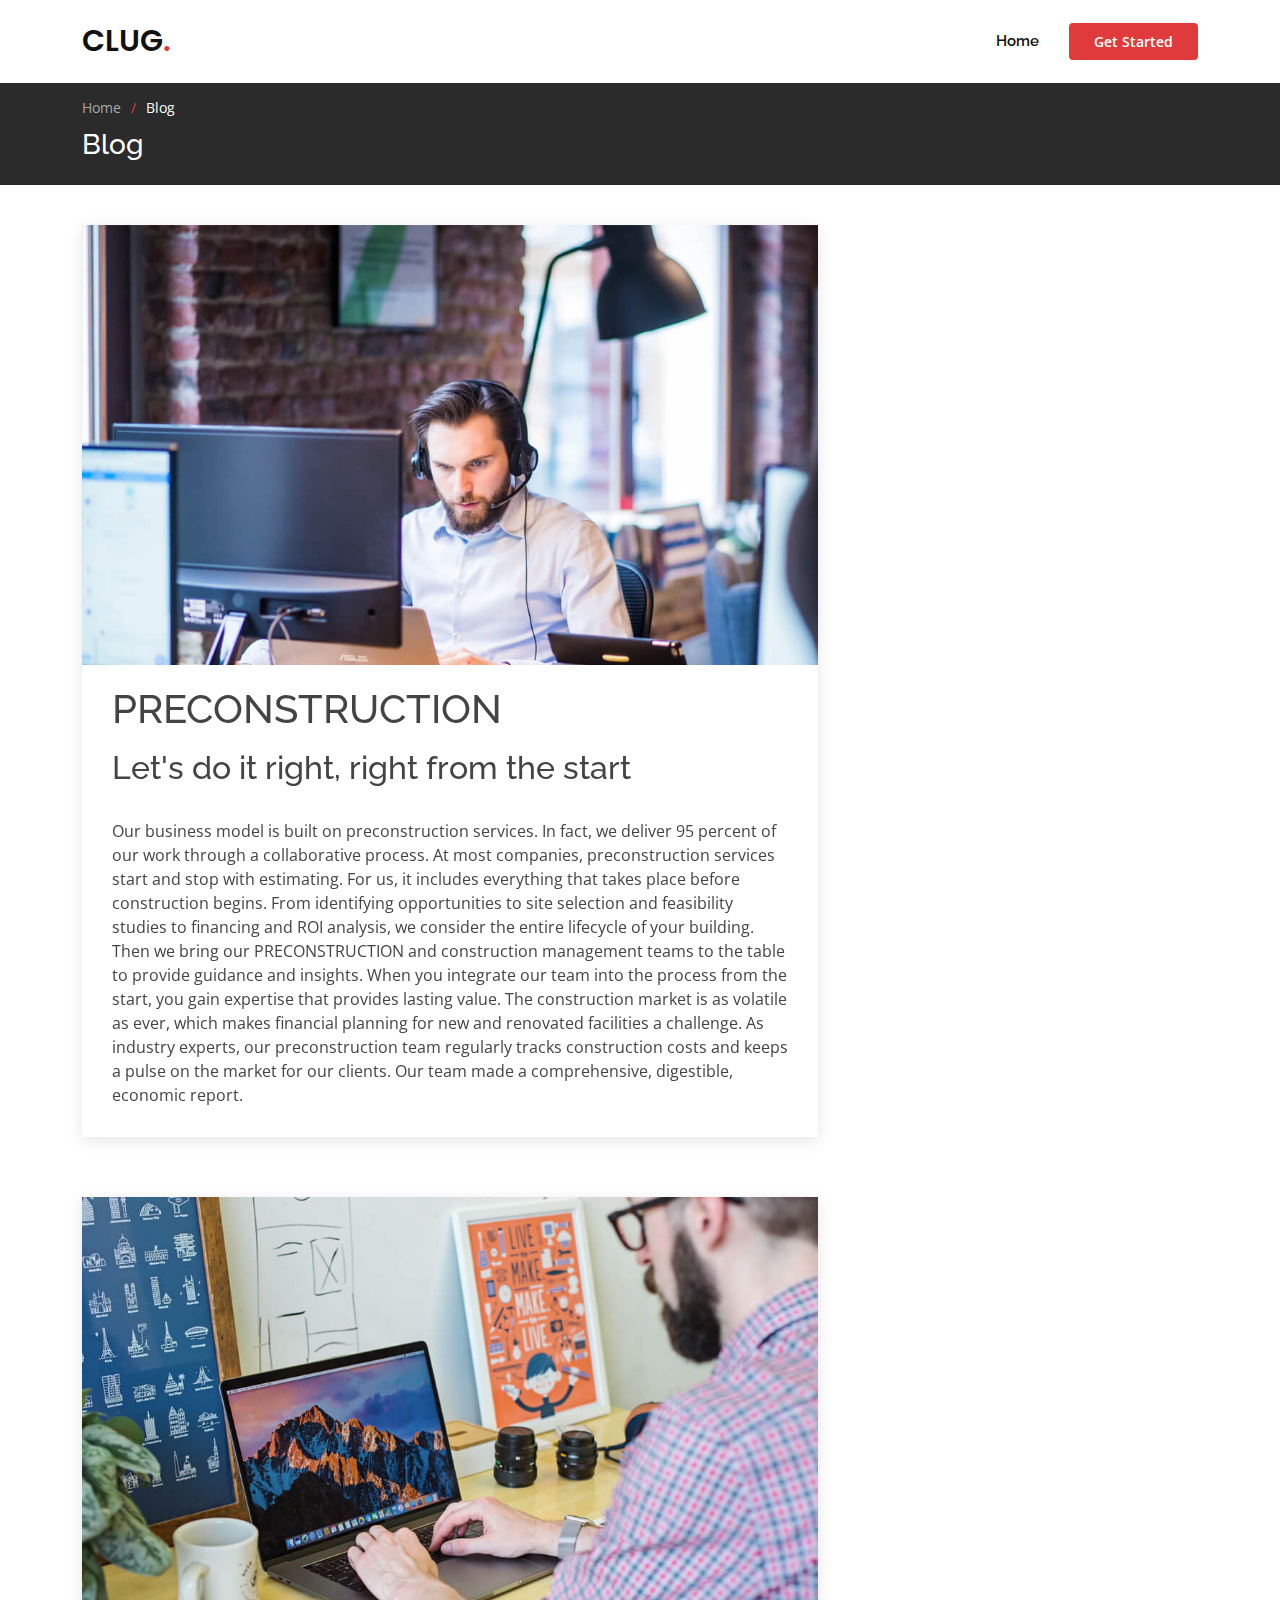
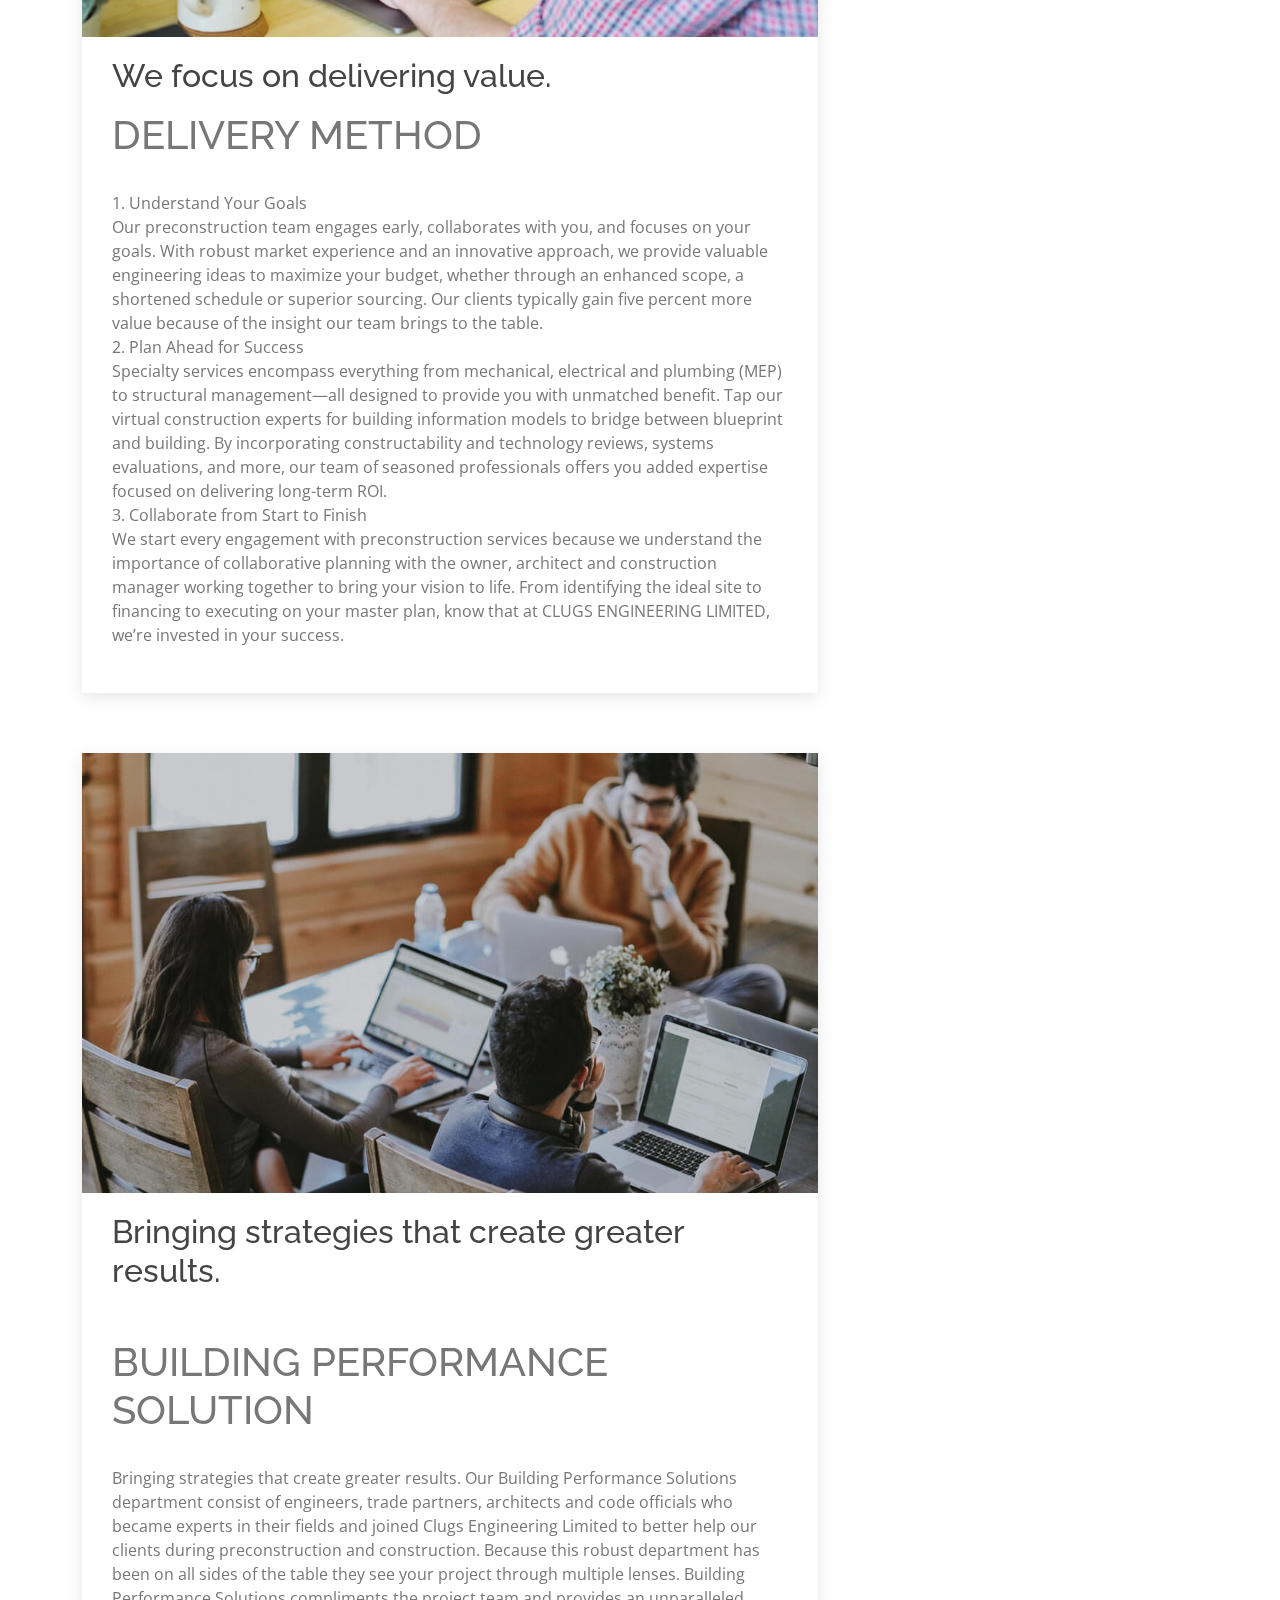
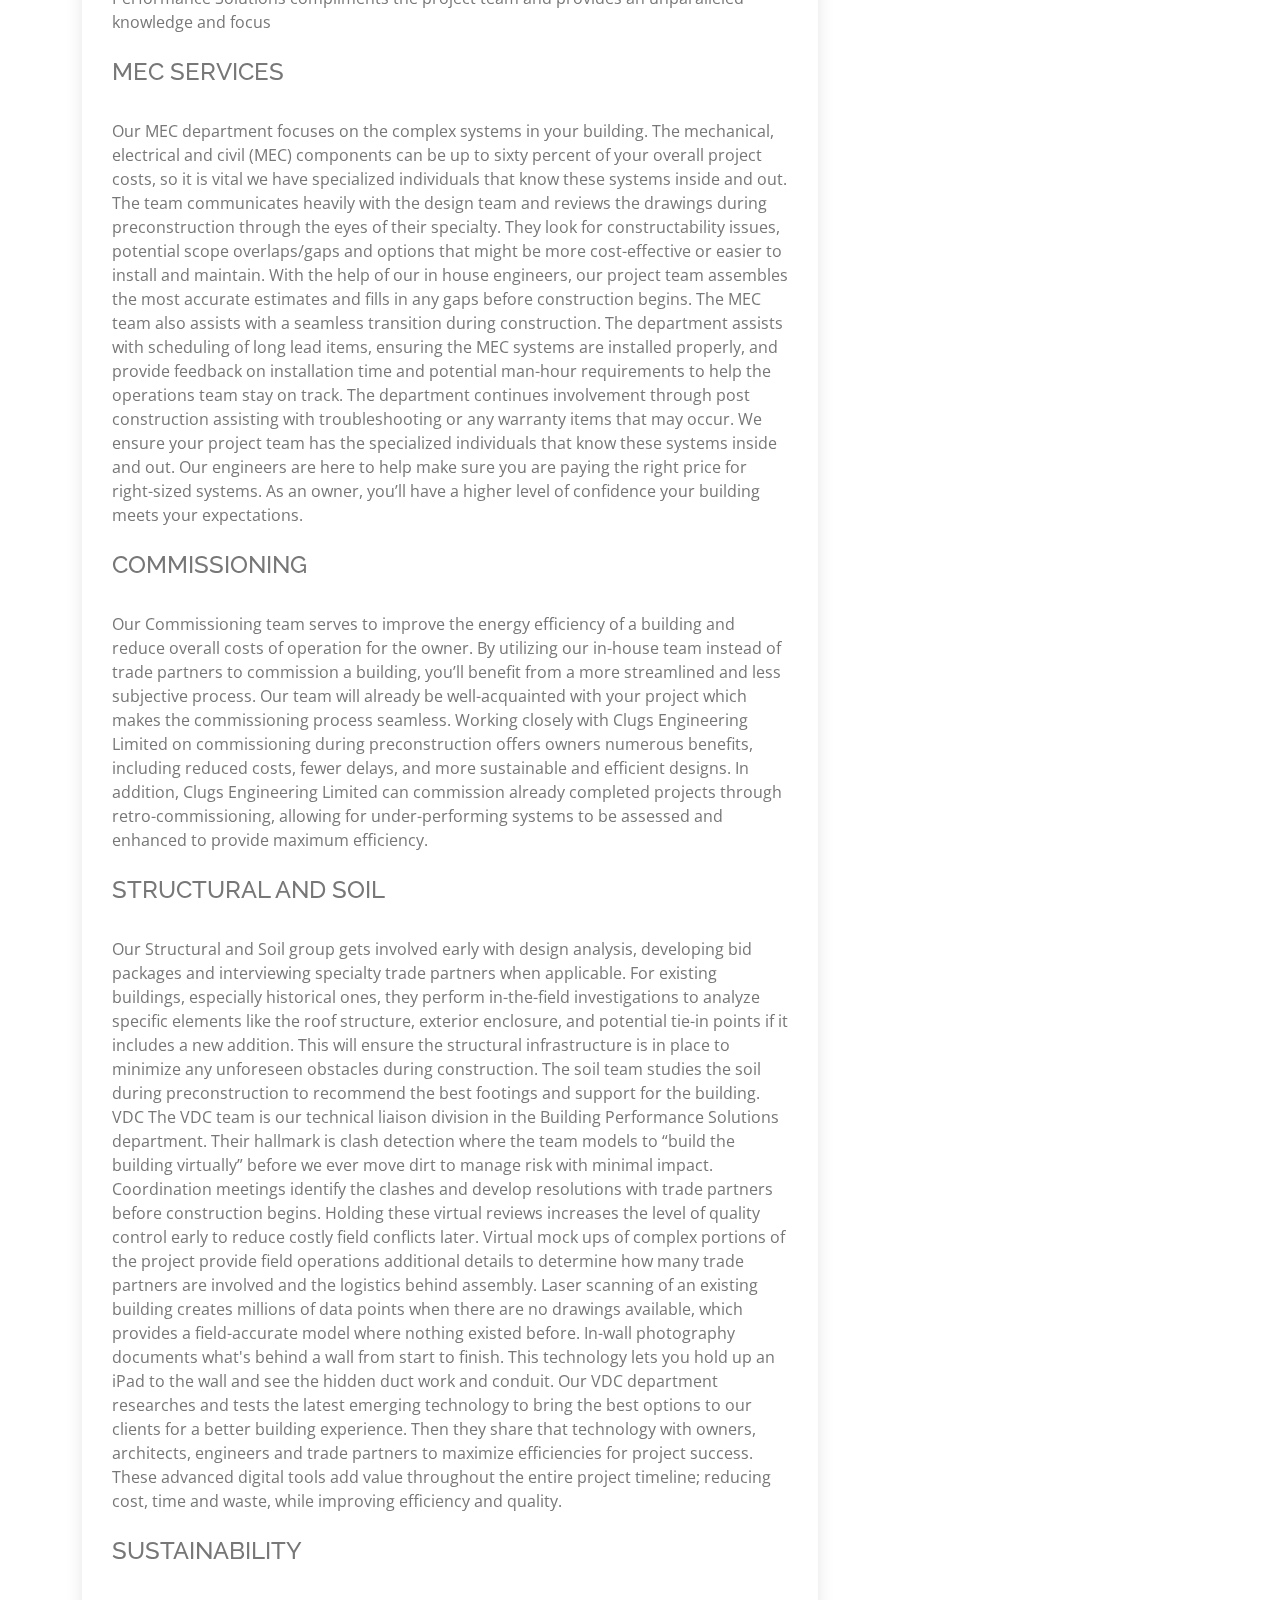
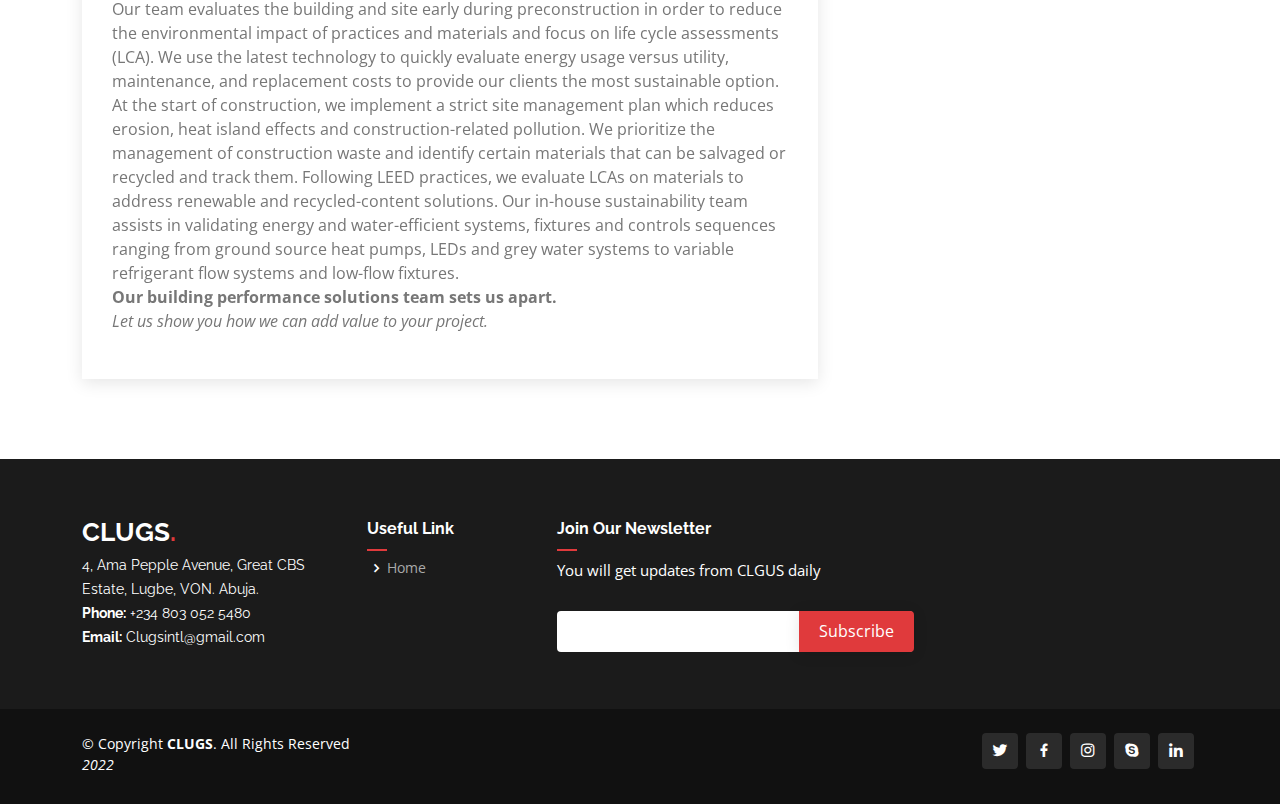
<file: blog.html>
<!DOCTYPE html>
<html lang="en">

<head>
  <meta charset="utf-8">
  <meta content="width=device-width, initial-scale=1.0" name="viewport">

  <title>BUILDING EXPERIENCE</title>
  <meta content="" name="description">
  <meta content="" name="keywords">

  <!-- Favicons -->
  <link href="assets/img/favicon.png" rel="icon">
  <link href="assets/img/apple-touch-icon.png" rel="apple-touch-icon">

  <!-- Google Fonts -->
  <link href="https://fonts.googleapis.com/css?family=Open+Sans:300,300i,400,400i,600,600i,700,700i|Raleway:300,300i,400,400i,500,500i,600,600i,700,700i|Poppins:300,300i,400,400i,500,500i,600,600i,700,700i" rel="stylesheet">

  <!-- Vendor CSS Files -->
  <link href="assets/vendor/aos/aos.css" rel="stylesheet">
  <link href="assets/vendor/bootstrap/css/bootstrap.min.css" rel="stylesheet">
  <link href="assets/vendor/bootstrap-icons/bootstrap-icons.css" rel="stylesheet">
  <link href="assets/vendor/boxicons/css/boxicons.min.css" rel="stylesheet">
  <link href="assets/vendor/glightbox/css/glightbox.min.css" rel="stylesheet">
  <link href="assets/vendor/remixicon/remixicon.css" rel="stylesheet">
  <link href="assets/vendor/swiper/swiper-bundle.min.css" rel="stylesheet">

  <!-- Template Main CSS File -->
  <link href="assets/css/style.css" rel="stylesheet">

  <!-- =======================================================
  * Template Name: CLUG - v3.7.0
  * Template URL: https://bootstrapmade.com/CLUG-bootstrap-corporate-template/
  * Author: BootstrapMade.com
  * License: https://bootstrapmade.com/license/
  ======================================================== -->
</head>

<body>

  <div id="preloader"></div>
  <!-- ======= Header ======= -->
  <header id="header" class="fixed-top d-flex align-items-center">
    <div class="container d-flex align-items-center">
      <h1 class="logo me-auto"><a href="index.html">CLUG<span>.</span></a></h1>
      <!-- Uncomment below if you prefer to use an image logo -->
      <!-- <a href="index.html" class="logo me-auto"><img src="assets/img/logo.png" alt=""></a>-->

      <nav id="navbar" class="navbar order-last order-lg-0">
        <ul>
          <li><a class="nav-link scrollto " href="index.html">Home</a></li>
    
        <i class="bi bi-list mobile-nav-toggle"></i>
      </nav><!-- .navbar -->

      <a href="#about" class="get-started-btn scrollto">Get Started</a>
    </div>
  </header><!-- End Header -->


    <!-- ======= Breadcrumbs ======= -->
    <section class="breadcrumbs">
      <div class="container">

        <ol>
          <li><a href="index.html">Home</a></li>
          <li>Blog</li>
        </ol>
        <h2>Blog</h2>

      </div>
    </section><!-- End Breadcrumbs -->

    <!-- ======= Blog Section ======= -->
    <section id="blog" class="blog">
      <div class="container" data-aos="fade-up">

        <div class="row">

          <div class="col-lg-8 entries">

            <article class="entry">

              <div class="entry-img">
                <img src="assets/img/blog/blog-1.jpg" alt="" class="img-fluid">
              </div>

              <h2 class="entry-title">
              <h1> PRECONSTRUCTION </h1> 
              </h2>
<!-- 
              <div class="entry-meta">
                <ul>
                  <li class="d-flex align-items-center"><i class="bi bi-person"></i> <a href="blog-single.html">John Doe</a></li>
                  <li class="d-flex align-items-center"><i class="bi bi-clock"></i> <a href="blog-single.html"><time datetime="2020-01-01">Jan 1, 2020</time></a></li>
                  <li class="d-flex align-items-center"><i class="bi bi-chat-dots"></i> <a href="blog-single.html">12 Comments</a></li>
                </ul>
              </div> -->

              <div class="entry-content">
                <p>
                  <h2>
                  Let's do it right, right from the start </h2> <br>
Our business model is built on preconstruction services. In fact, we deliver 95 percent of our work through a collaborative process.

At most companies, preconstruction services start and stop with estimating. For us, it includes everything that takes place before construction begins.
From identifying opportunities to site selection and feasibility studies to financing and ROI analysis, we consider the entire lifecycle of your building. 
Then we bring our PRECONSTRUCTION and construction management teams to the table to provide guidance and insights. When you integrate our team into the process from the start, you gain expertise that provides lasting value.

The construction market is as volatile as ever, which makes financial planning for new and renovated facilities a challenge. As industry experts, our preconstruction team regularly tracks construction costs and keeps a pulse on the market for our clients. Our team made a comprehensive, digestible, economic report.
              <!-- </p>
                <div class="read-more">
                  <a href="blog-single.html">Read More</a>
                </div> -->
              </div>

            </article><!-- End blog entry -->

            <article class="entry">

              <div class="entry-img">
                <img src="assets/img/blog/blog-2.jpg" alt="" class="img-fluid">
              </div>

              <h2 >
               We focus on delivering value.

              </h2>

              <div class="entry-meta">
                <!-- <ul>
                  <li class="d-flex align-items-center"><i class="bi bi-person"></i> <a href="blog-single.html">John Doe</a></li>
                  <li class="d-flex align-items-center"><i class="bi bi-clock"></i> <a href="blog-single.html"><time datetime="2020-01-01">Jan 1, 2020</time></a></li>
                  <li class="d-flex align-items-center"><i class="bi bi-chat-dots"></i> <a href="blog-single.html">12 Comments</a></li>
                </ul>
              </div> -->

              <div class="entry-content">
                <p>
              <h1>    DELIVERY METHOD </h1> <br>
1. Understand Your Goals <br>
Our preconstruction team engages early, collaborates with you, and focuses on your goals. With robust market experience and an innovative approach, we provide valuable engineering ideas to maximize your budget, whether through an enhanced scope, a shortened schedule or superior sourcing. Our clients typically gain five percent more value because of the insight our team brings to the table.
 <br> 2. Plan Ahead for Success <br>
Specialty services encompass everything from mechanical, electrical and plumbing (MEP) to structural management—all designed to provide you with unmatched benefit. Tap our virtual construction experts for building information models to bridge between blueprint and building. By incorporating constructability and technology reviews, systems evaluations, and more, our team of seasoned professionals offers you added expertise focused on delivering long-term ROI.
<br> 3. Collaborate from Start to Finish <br>
We start every engagement with preconstruction services because we understand the importance of collaborative planning with the owner, architect and construction manager working together to bring your vision to life. From identifying the ideal site to financing to executing on your master plan, know that at CLUGS ENGINEERING LIMITED, we’re invested in your success.



               </p>
              
              </div>

            </article><!-- End blog entry -->

            <article class="entry">

              <div class="entry-img">
                <img src="assets/img/blog/blog-3.jpg" alt="" class="img-fluid">
              </div>

              <h2 >
                Bringing strategies that create greater results.
              </h2>

              <div class="entry-meta">
                <!-- <ul>
                  <li class="d-flex align-items-center"><i class="bi bi-person"></i> <a href="blog-single.html">John Doe</a></li>
                  <li class="d-flex align-items-center"><i class="bi bi-clock"></i> <a href="blog-single.html"><time datetime="2020-01-01">Jan 1, 2020</time></a></li>
                  <li class="d-flex align-items-center"><i class="bi bi-chat-dots"></i> <a href="blog-single.html">12 Comments</a></li>
                </ul>
              </div> -->

              <div class="entry-content">
                <p>
                  <br> <h1>		BUILDING PERFORMANCE SOLUTION </h1> <br>

                  Bringing strategies that create greater results.
                  Our Building Performance Solutions department consist of engineers, trade partners, architects and code officials who became experts in their fields and joined Clugs Engineering Limited to better help our clients during preconstruction and construction. Because this robust department has been on all sides of the table they see your project through multiple lenses. Building Performance Solutions compliments the project team and provides an unparalleled knowledge and focus
                  
                  <br>
                   <br> <h4>  MEC SERVICES </h4> <br>
                  Our MEC department focuses on the complex systems in your building. The mechanical, electrical and civil (MEC) components can be up to sixty percent of your overall project costs, so it is vital we have specialized individuals that know these systems inside and out. The team communicates heavily with the design team and reviews the drawings during preconstruction through the eyes of their specialty. They look for constructability issues, potential scope overlaps/gaps and options that might be more cost-effective or easier to install and maintain. With the help of our in house engineers, our project team assembles the most accurate estimates and fills in any gaps before construction begins.
                  The MEC team also assists with a seamless transition during construction. The department assists with scheduling of long lead items, ensuring the MEC systems are installed properly, and provide feedback on installation time and potential man-hour requirements to help the operations team stay on track. The department continues involvement through post construction assisting with troubleshooting or any warranty items that may occur.
                  We ensure your project team has the specialized individuals that know these systems inside and out. Our engineers are here to help make sure you are paying the right price for right-sized systems. As an owner, you’ll have a higher level of confidence your building meets your expectations.
                  
         <br>     <br>  <h4>  COMMISSIONING </h4> <br> 
                  Our Commissioning team serves to improve the energy efficiency of a building and reduce overall costs of operation for the owner. By utilizing our in-house team instead of trade partners to commission a building, you’ll benefit from a more streamlined and less subjective process.
                  Our team will already be well-acquainted with your project which makes the commissioning process seamless. Working closely with Clugs Engineering Limited on commissioning during preconstruction offers owners numerous benefits, including reduced costs, fewer delays, and more sustainable and efficient designs. In addition, Clugs Engineering Limited can commission already completed projects through retro-commissioning, allowing for under-performing systems to be assessed and enhanced to provide maximum efficiency.
                  <br>
          <br>      <h4>  STRUCTURAL AND SOIL </h4> <br>
                  Our Structural and Soil group gets involved early with design analysis, developing bid packages and interviewing specialty trade partners when applicable. For existing buildings, especially historical ones, they perform in-the-field investigations to analyze specific elements like the roof structure, exterior enclosure, and potential tie-in points if it includes a new addition. This will ensure the structural infrastructure is in place to minimize any unforeseen obstacles during construction. The soil team studies the soil during preconstruction to recommend the best footings and support for the building.
                  VDC
                  The VDC team is our technical liaison division in the Building Performance Solutions department. Their hallmark is clash detection where the team models to “build the building virtually” before we ever move dirt to manage risk with minimal impact. Coordination meetings identify the clashes and develop resolutions with trade partners before construction begins. Holding these virtual reviews increases the level of quality control early to reduce costly field conflicts later.
                  Virtual mock ups of complex portions of the project provide field operations additional details to determine how many trade partners are involved and the logistics behind assembly.
                  Laser scanning of an existing building creates millions of data points when there are no drawings available, which provides a field-accurate model where nothing existed before.
                  In-wall photography documents what's behind a wall from start to finish. This technology lets you hold up an iPad to the wall and see the hidden duct work and conduit.
                  Our VDC department researches and tests the latest emerging technology to bring the best options to our clients for a better building experience. Then they share that technology with owners, architects, engineers and trade partners to maximize efficiencies for project success.
                  These advanced digital tools add value throughout the entire project timeline; reducing cost, time and waste, while improving efficiency and quality.
            <br> <br>    <h4>  SUSTAINABILITY </h4> <br>
                  Our team evaluates the building and site early during preconstruction in order to reduce the environmental impact of practices and materials and focus on life cycle assessments (LCA). We use the latest technology to quickly evaluate energy usage versus utility, maintenance, and replacement costs to provide our clients the most sustainable option.
                  At the start of construction, we implement a strict site management plan which reduces erosion, heat island effects and construction-related pollution. We prioritize the management of construction waste and identify certain materials that can be salvaged or recycled and track them. Following LEED practices, we evaluate LCAs on materials to address renewable and recycled-content solutions. Our in-house sustainability team assists in validating energy and water-efficient systems, fixtures and controls sequences ranging from ground source heat pumps, LEDs and grey water systems to variable refrigerant flow systems and low-flow fixtures.
                  <br>
                <strong>  Our building performance solutions team sets us apart. </strong>
                  <br>
                  <em>
                  Let us show you how we can add value to your project.	</em> </p>
             
                </div>
              </div>

            </article><!-- End blog entry -->
<!-- 
            <article class="entry">

              <div class="entry-img">
                <img src="assets/img/blog/blog-4.jpg" alt="" class="img-fluid">
              </div>

              <h2 class="entry-title">
                <a href="blog-single.html">Non rem rerum nam cum quo minus. Dolor distinctio deleniti explicabo eius exercitationem.</a>
              </h2>

              <div class="entry-meta">
                <ul>
                  <li class="d-flex align-items-center"><i class="bi bi-person"></i> <a href="blog-single.html">John Doe</a></li>
                  <li class="d-flex align-items-center"><i class="bi bi-clock"></i> <a href="blog-single.html"><time datetime="2020-01-01">Jan 1, 2020</time></a></li>
                  <li class="d-flex align-items-center"><i class="bi bi-chat-dots"></i> <a href="blog-single.html">12 Comments</a></li>
                </ul>
              </div>

              <div class="entry-content">
                <p>
                  Aspernatur rerum perferendis et sint. Voluptates cupiditate voluptas atque quae. Rem veritatis rerum enim et autem. Saepe atque cum eligendi eaque iste omnis a qui.
                  Quia sed sunt. Ea asperiores expedita et et delectus voluptates rerum. Id saepe ut itaque quod qui voluptas nobis porro rerum. Quam quia nesciunt qui aut est non omnis. Inventore occaecati et quaerat magni itaque nam voluptas. Voluptatem ducimus sint id earum ut nesciunt sed corrupti nemo.
                </p>
                <div class="read-more">
                  <a href="blog-single.html">Read More</a>
                </div>
              </div>

            </article><!-- End blog entry -->

            <!-- <div class="blog-pagination">
              <ul class="justify-content-center">
                <li><a href="#">1</a></li>
                <li class="active"><a href="#">2</a></li>
                <li><a href="#">3</a></li>
              </ul>
            </div> --> 

          </div><!-- End blog entries list -->

          <!-- <div class="col-lg-4">

            <div class="sidebar">

              <!-- <h3 class="sidebar-title">Search</h3> -->
              <!-- <div class="sidebar-item search-form">
                <form action="">
                  <input type="text">
                  <button type="submit"><i class="bi bi-search"></i></button>
                </form>
              </div>End sidebar search formn -->

              <!-- <h3 class="sidebar-title">Categories</h3>
              <div class="sidebar-item categories">
                <ul>
                  <li><a href="#">General <span>(25)</span></a></li>
                  <li><a href="#">Lifestyle <span>(12)</span></a></li>
                  <li><a href="#">Travel <span>(5)</span></a></li>
                  <li><a href="#">Design <span>(22)</span></a></li>
                  <li><a href="#">Creative <span>(8)</span></a></li>
                  <li><a href="#">Educaion <span>(14)</span></a></li>
                </ul> -->
              </div><!-- End sidebar categories-->

              <!-- <h3 class="sidebar-title">Recent Posts</h3>
              <div class="sidebar-item recent-posts">
                <div class="post-item clearfix">
                  <img src="assets/img/blog/blog-recent-1.jpg" alt="">
                  <h4><a href="blog-single.html">Nihil blanditiis at in nihil autem</a></h4>
                  <time datetime="2020-01-01">Jan 1, 2020</time>
                </div>

                <div class="post-item clearfix">
                  <img src="assets/img/blog/blog-recent-2.jpg" alt="">
                  <h4><a href="blog-single.html">Quidem autem et impedit</a></h4>
                  <time datetime="2020-01-01">Jan 1, 2020</time>
                </div>

                <div class="post-item clearfix">
                  <img src="assets/img/blog/blog-recent-3.jpg" alt="">
                  <h4><a href="blog-single.html">Id quia et et ut maxime similique occaecati ut</a></h4>
                  <time datetime="2020-01-01">Jan 1, 2020</time>
                </div>

                <div class="post-item clearfix">
                  <img src="assets/img/blog/blog-recent-4.jpg" alt="">
                  <h4><a href="blog-single.html">Laborum corporis quo dara net para</a></h4>
                  <time datetime="2020-01-01">Jan 1, 2020</time>
                </div>

                <div class="post-item clearfix">
                  <img src="assets/img/blog/blog-recent-5.jpg" alt="">
                  <h4><a href="blog-single.html">Et dolores corrupti quae illo quod dolor</a></h4>
                  <time datetime="2020-01-01">Jan 1, 2020</time>
                </div>

              </div><!-- End sidebar recent posts-->
<!-- 
              <h3 class="sidebar-title">Tags</h3>
              <div class="sidebar-item tags">
                <ul>
                  <li><a href="#">App</a></li>
                  <li><a href="#">IT</a></li>
                  <li><a href="#">Business</a></li>
                  <li><a href="#">Mac</a></li>
                  <li><a href="#">Design</a></li>
                  <li><a href="#">Office</a></li>
                  <li><a href="#">Creative</a></li>
                  <li><a href="#">Studio</a></li>
                  <li><a href="#">Smart</a></li>
                  <li><a href="#">Tips</a></li>
                  <li><a href="#">Marketing</a></li> -->
                <!-- </ul> --> 
              </div><!-- End sidebar tags-->

            </div><!-- End sidebar -->

          </div><!-- End blog sidebar -->

        </div>

      </div>
    </section><!-- End Blog Section -->

  </main><!-- End #main -->

  <!-- ======= Footer ======= -->
  <footer id="footer">

    <div class="footer-top">
      <div class="container">
        <div class="row">

          <div class="col-lg-3 col-md-6 footer-contact">
            <h3>CLUGS<span>.</span></h3>
            <p>
              4, Ama Pepple Avenue, Great CBS Estate, Lugbe, VON. Abuja.<br>
              <strong>Phone:</strong> +234 803 052 5480<br>
              <strong>Email:</strong> Clugsintl@gmail.com<br>
            </p>
          </div>
          

          <div class="col-lg-2 col-md-6 footer-links">
            <h4>Useful Link</h4>
            <ul>
              <li><i class="bx bx-chevron-right"></i> <a href="index.html">Home</a></li>
             
            </ul>
          </div>

          <div class="col-lg-4 col-md-6 footer-newsletter">
            <h4>Join Our Newsletter</h4>
            <p>You will get updates from CLGUS daily</p>
            <form action="" method="post">
              <input type="email" name="email"><input type="submit" value="Subscribe">
            </form>
          </div>

        </div>
      </div>
    </div>

    <div class="container d-md-flex py-4">

      <div class="me-md-auto text-center text-md-start">
        <div class="copyright">
          &copy; Copyright <strong><span>CLUGS</span></strong>. All Rights Reserved <br> <em>2022 </em> 
        </div>
        <div class="credits">
        
          <!-- All the links in the footer should remain intact. -->
          <!-- You can delete the links only if you purchased the pro version. -->
          <!-- Licensing information: https://bootstrapmade.com/license/ -->
          <!-- Purchase the pro version with working PHP/AJAX contact form: https://bootstrapmade.com/CLUG-bootstrap-corporate-template/ -->
          <!-- Designed by <a href="https://bootstrapmade.com/">BootstrapMade</a> -->
        </div>
      </div>
      <div class="social-links text-center text-md-end pt-3 pt-md-0">
        <a href="#" class="twitter"><i class="bx bxl-twitter"></i></a>
        <a href="#" class="facebook"><i class="bx bxl-facebook"></i></a>
        <a href="#" class="instagram"><i class="bx bxl-instagram"></i></a>
        <a href="#" class="google-plus"><i class="bx bxl-skype"></i></a>
        <a href="#" class="linkedin"><i class="bx bxl-linkedin"></i></a>
      </div>
    </div>
  </footer><!-- End Footer -->

  <a href="#" class="back-to-top d-flex align-items-center justify-content-center"><i class="bi bi-arrow-up-short"></i></a>

  <!-- Vendor JS Files -->
  <script src="assets/vendor/purecounter/purecounter.js"></script>
  <script src="assets/vendor/aos/aos.js"></script>
  <script src="assets/vendor/bootstrap/js/bootstrap.bundle.min.js"></script>
  <script src="assets/vendor/glightbox/js/glightbox.min.js"></script>
  <script src="assets/vendor/isotope-layout/isotope.pkgd.min.js"></script>
  <script src="assets/vendor/swiper/swiper-bundle.min.js"></script>
  <script src="assets/vendor/php-email-form/validate.js"></script>

  <!-- Template Main JS File -->
  <script src="assets/js/main.js"></script>

</body>

</html>
</file>
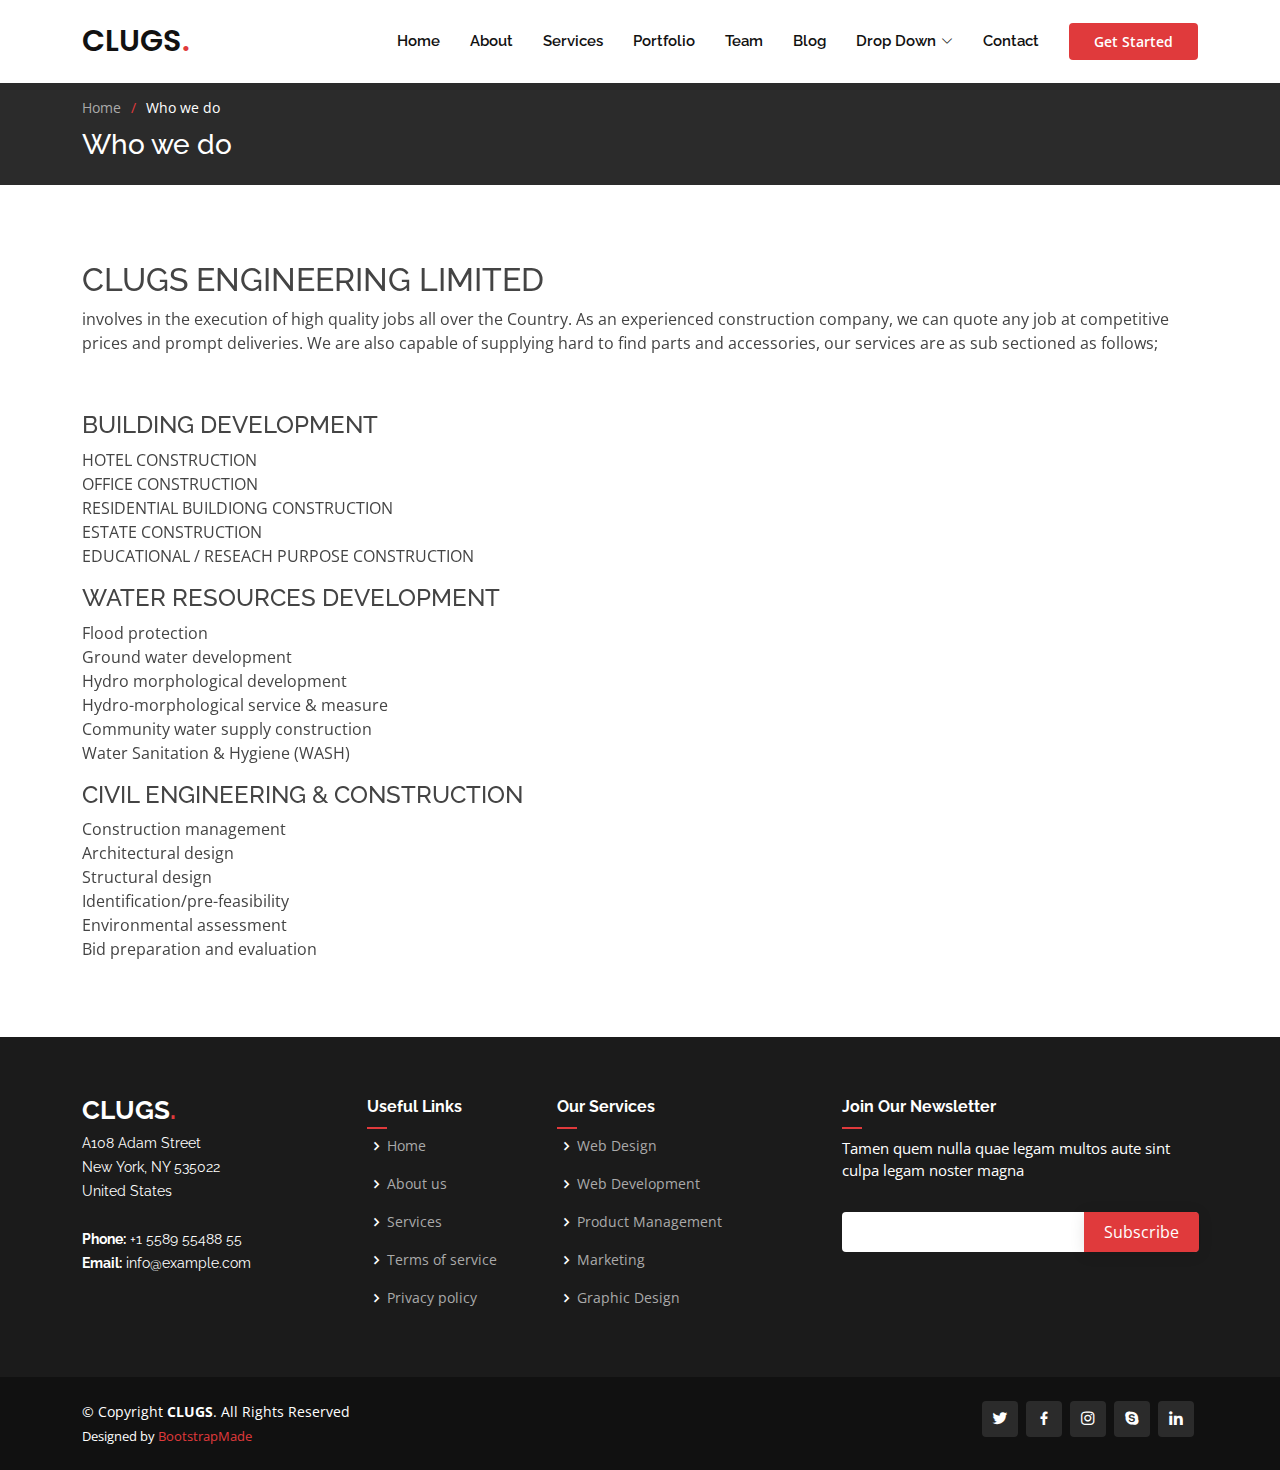
<file: contact.html>
<!DOCTYPE html>
<html lang="en">

<head>
  <meta charset="utf-8">
  <meta content="width=device-width, initial-scale=1.0" name="viewport">

  <title>contact</title>
  <meta content="" name="description">
  <meta content="" name="keywords">

  <!-- Favicons -->
  <link href="assets/img/favicon.png" rel="icon">
  <link href="assets/img/apple-touch-icon.png" rel="apple-touch-icon">

  <!-- Google Fonts -->
  <link href="https://fonts.googleapis.com/css?family=Open+Sans:300,300i,400,400i,600,600i,700,700i|Raleway:300,300i,400,400i,500,500i,600,600i,700,700i|Poppins:300,300i,400,400i,500,500i,600,600i,700,700i" rel="stylesheet">

  <!-- Vendor CSS Files -->
  <link href="assets/vendor/aos/aos.css" rel="stylesheet">
  <link href="assets/vendor/bootstrap/css/bootstrap.min.css" rel="stylesheet">
  <link href="assets/vendor/bootstrap-icons/bootstrap-icons.css" rel="stylesheet">
  <link href="assets/vendor/boxicons/css/boxicons.min.css" rel="stylesheet">
  <link href="assets/vendor/glightbox/css/glightbox.min.css" rel="stylesheet">
  <link href="assets/vendor/remixicon/remixicon.css" rel="stylesheet">
  <link href="assets/vendor/swiper/swiper-bundle.min.css" rel="stylesheet">

  <!-- Template Main CSS File -->
  <link href="assets/css/style.css" rel="stylesheet">

  <!-- =======================================================
  * Template Name: CLUGS - v3.7.0
  * Template URL: https://bootstrapmade.com/CLUGS-bootstrap-corporate-template/
  * Author: BootstrapMade.com
  * License: https://bootstrapmade.com/license/
  ======================================================== -->
</head>

<body>

  <div id="preloader"></div>
  <!-- ======= Header ======= -->
  <header id="header" class="fixed-top d-flex align-items-center">
    <div class="container d-flex align-items-center">
      <h1 class="logo me-auto"><a href="index.html">CLUGS<span>.</span></a></h1>
      <!-- Uncomment below if you prefer to use an image logo -->
      <!-- <a href="index.html" class="logo me-auto"><img src="assets/img/logo.png" alt=""></a>-->

      <nav id="navbar" class="navbar order-last order-lg-0">
        <ul>
          <li><a class="nav-link scrollto " href="index.html">Home</a></li>
          <li><a class="nav-link scrollto" href="#about">About</a></li>
          <li><a class="nav-link scrollto" href="#services">Services</a></li>
          <li><a class="nav-link scrollto " href="#portfolio">Portfolio</a></li>
          <li><a class="nav-link scrollto" href="#team">Team</a></li>
          <li><a href="blog.html">Blog</a></li>
          <li class="dropdown"><a href="#"><span>Drop Down</span> <i class="bi bi-chevron-down"></i></a>
            <ul>
              <li><a href="#">Drop Down 1</a></li>
              <li class="dropdown"><a href="#"><span>Deep Drop Down</span> <i class="bi bi-chevron-right"></i></a>
                <ul>
                  <li><a href="#">Deep Drop Down 1</a></li>
                  <li><a href="#">Deep Drop Down 2</a></li>
                  <li><a href="#">Deep Drop Down 3</a></li>
                  <li><a href="#">Deep Drop Down 4</a></li>
                  <li><a href="#">Deep Drop Down 5</a></li>
                </ul>
              </li>
              <li><a href="#">Drop Down 2</a></li>
              <li><a href="#">Drop Down 3</a></li>
              <li><a href="#">Drop Down 4</a></li>
            </ul>
          </li>
          <li><a class="nav-link scrollto" href="#contact">Contact</a></li>
        </ul>
        <i class="bi bi-list mobile-nav-toggle"></i>
      </nav><!-- .navbar -->

      <a href="#about" class="get-started-btn scrollto">Get Started</a>
    </div>
  </header><!-- End Header -->

  <main id="main">

    <!-- ======= Breadcrumbs ======= -->
    <section class="breadcrumbs">
      <div class="container">

        <ol>
          <li><a href="index.html">Home</a></li>
          <li>Who we do</li>
        </ol>
        <h2>Who we do</h2>

      </div>
    </section><!-- End Breadcrumbs -->

    <section class="inner-page">
      <div class="container" data-aos="fade-up">
        <p>
         <h2> CLUGS ENGINEERING LIMITED </h2> involves in the execution of high quality jobs all over the Country. 
          As an experienced construction company, we can quote any job at competitive prices and prompt deliveries.
          We are also capable of supplying hard to find parts and accessories, our services are as sub sectioned as follows;	
        </p>
        <br>
<p>
 <h4> BUILDING DEVELOPMENT </h4> 
HOTEL CONSTRUCTION <br> 
OFFICE CONSTRUCTION <br>
RESIDENTIAL BUILDIONG CONSTRUCTION <br>
ESTATE CONSTRUCTION <br>
EDUCATIONAL / RESEACH PURPOSE CONSTRUCTION <br>

</p>
<p>
 <h4> WATER RESOURCES DEVELOPMENT </h4> 
Flood protection <br>
Ground water development <br>
Hydro morphological development <br>
Hydro-morphological service & measure <br>
Community water supply construction <br>
Water Sanitation & Hygiene (WASH) <br>
</p>
<p> <h4>CIVIL ENGINEERING & CONSTRUCTION</h4>
  Construction management <br>
  Architectural design  <br>
  Structural design <br>
  Identification/pre-feasibility <br>
  Environmental assessment <br>
  Bid preparation and evaluation <br>
  </p>
      </div>
    </section>

  </main><!-- End #main -->

  <!-- ======= Footer ======= -->
  <footer id="footer">

    <div class="footer-top">
      <div class="container">
        <div class="row">

          <div class="col-lg-3 col-md-6 footer-contact">
            <h3>CLUGS<span>.</span></h3>
            <p>
              A108 Adam Street <br>
              New York, NY 535022<br>
              United States <br><br>
              <strong>Phone:</strong> +1 5589 55488 55<br>
              <strong>Email:</strong> info@example.com<br>
            </p>
          </div>

          <div class="col-lg-2 col-md-6 footer-links">
            <h4>Useful Links</h4>
            <ul>
              <li><i class="bx bx-chevron-right"></i> <a href="#">Home</a></li>
              <li><i class="bx bx-chevron-right"></i> <a href="#">About us</a></li>
              <li><i class="bx bx-chevron-right"></i> <a href="#">Services</a></li>
              <li><i class="bx bx-chevron-right"></i> <a href="#">Terms of service</a></li>
              <li><i class="bx bx-chevron-right"></i> <a href="#">Privacy policy</a></li>
            </ul>
          </div>

          <div class="col-lg-3 col-md-6 footer-links">
            <h4>Our Services</h4>
            <ul>
              <li><i class="bx bx-chevron-right"></i> <a href="#">Web Design</a></li>
              <li><i class="bx bx-chevron-right"></i> <a href="#">Web Development</a></li>
              <li><i class="bx bx-chevron-right"></i> <a href="#">Product Management</a></li>
              <li><i class="bx bx-chevron-right"></i> <a href="#">Marketing</a></li>
              <li><i class="bx bx-chevron-right"></i> <a href="#">Graphic Design</a></li>
            </ul>
          </div>

          <div class="col-lg-4 col-md-6 footer-newsletter">
            <h4>Join Our Newsletter</h4>
            <p>Tamen quem nulla quae legam multos aute sint culpa legam noster magna</p>
            <form action="" method="post">
              <input type="email" name="email"><input type="submit" value="Subscribe">
            </form>
          </div>

        </div>
      </div>
    </div>

    <div class="container d-md-flex py-4">

      <div class="me-md-auto text-center text-md-start">
        <div class="copyright">
          &copy; Copyright <strong><span>CLUGS</span></strong>. All Rights Reserved
        </div>
        <div class="credits">
          <!-- All the links in the footer should remain intact. -->
          <!-- You can delete the links only if you purchased the pro version. -->
          <!-- Licensing information: https://bootstrapmade.com/license/ -->
          <!-- Purchase the pro version with working PHP/AJAX contact form: https://bootstrapmade.com/CLUGS-bootstrap-corporate-template/ -->
          Designed by <a href="https://bootstrapmade.com/">BootstrapMade</a>
        </div>
      </div>
      <div class="social-links text-center text-md-end pt-3 pt-md-0">
        <a href="#" class="twitter"><i class="bx bxl-twitter"></i></a>
        <a href="#" class="facebook"><i class="bx bxl-facebook"></i></a>
        <a href="#" class="instagram"><i class="bx bxl-instagram"></i></a>
        <a href="#" class="google-plus"><i class="bx bxl-skype"></i></a>
        <a href="#" class="linkedin"><i class="bx bxl-linkedin"></i></a>
      </div>
    </div>
  </footer><!-- End Footer -->

  <a href="#" class="back-to-top d-flex align-items-center justify-content-center"><i class="bi bi-arrow-up-short"></i></a>

  <!-- Vendor JS Files -->
  <script src="assets/vendor/purecounter/purecounter.js"></script>
  <script src="assets/vendor/aos/aos.js"></script>
  <script src="assets/vendor/bootstrap/js/bootstrap.bundle.min.js"></script>
  <script src="assets/vendor/glightbox/js/glightbox.min.js"></script>
  <script src="assets/vendor/isotope-layout/isotope.pkgd.min.js"></script>
  <script src="assets/vendor/swiper/swiper-bundle.min.js"></script>
  <script src="assets/vendor/php-email-form/validate.js"></script>

  <!-- Template Main JS File -->
  <script src="assets/js/main.js"></script>

</body>

</html>
</file>
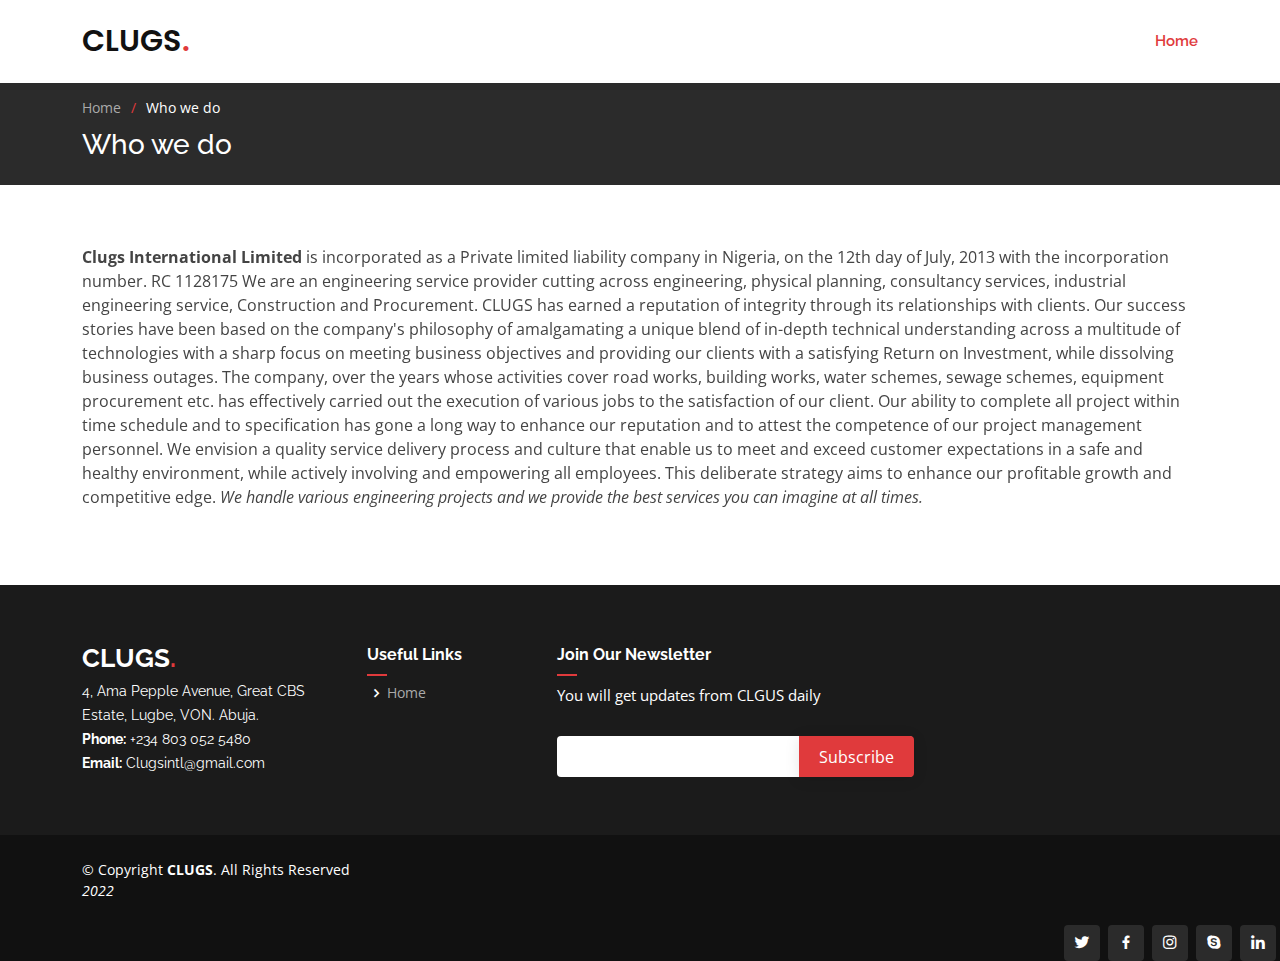
<file: historial_background.html>
<!DOCTYPE html>
<html lang="en">

<head>
  <meta charset="utf-8">
  <meta content="width=device-width, initial-scale=1.0" name="viewport">

  <title>Historical background</title>
  <meta content="" name="description">
  <meta content="" name="keywords">

  <!-- Favicons -->
  <link href="assets/img/favicon.png" rel="icon">
  <link href="assets/img/apple-touch-icon.png" rel="apple-touch-icon">

  <!-- Google Fonts -->
  <link href="https://fonts.googleapis.com/css?family=Open+Sans:300,300i,400,400i,600,600i,700,700i|Raleway:300,300i,400,400i,500,500i,600,600i,700,700i|Poppins:300,300i,400,400i,500,500i,600,600i,700,700i" rel="stylesheet">

  <!-- Vendor CSS Files -->
  <link href="assets/vendor/aos/aos.css" rel="stylesheet">
  <link href="assets/vendor/bootstrap/css/bootstrap.min.css" rel="stylesheet">
  <link href="assets/vendor/bootstrap-icons/bootstrap-icons.css" rel="stylesheet">
  <link href="assets/vendor/boxicons/css/boxicons.min.css" rel="stylesheet">
  <link href="assets/vendor/glightbox/css/glightbox.min.css" rel="stylesheet">
  <link href="assets/vendor/remixicon/remixicon.css" rel="stylesheet">
  <link href="assets/vendor/swiper/swiper-bundle.min.css" rel="stylesheet">

  <!-- Template Main CSS File -->
  <link href="assets/css/style.css" rel="stylesheet">

  <!-- =======================================================
  * Template Name: CLUGS - v3.7.0
  * Template URL: https://bootstrapmade.com/CLUGS-bootstrap-corporate-template/
  * Author: BootstrapMade.com
  * License: https://bootstrapmade.com/license/
  ======================================================== -->
</head>

<body>

  <div id="preloader"></div>
  <!-- ======= Header ======= -->
  <header id="header" class="fixed-top d-flex align-items-center">
    <div class="container d-flex align-items-center">
      <h1 class="logo me-auto"><a href="index.html">CLUGS<span>.</span></a></h1>
      <!-- Uncomment below if you prefer to use an image logo -->
      <!-- <a href="index.html" class="logo me-auto"><img src="assets/img/logo.png" alt=""></a>-->

      <nav id="navbar" class="navbar order-last order-lg-0">
        
         
          <ul>
            <li><a class="nav-link scrollto active" href="index.html">Home</a>
             </ul>
      </nav><!-- .navbar -->

    
    </div>
  </header><!-- End Header -->

  <main id="main">

    <!-- ======= Breadcrumbs ======= -->
    <section class="breadcrumbs">
      <div class="container">

        <ol>
          <li><a href="index.html">Home</a></li>
          <li>Who we do</li>
        </ol>
        <h2>Who we do</h2>

      </div>
    </section><!-- End Breadcrumbs -->

    <section class="inner-page">
      <div class="container" data-aos="fade-up">
        <p>
        
<strong>   Clugs International Limited </strong> is incorporated as a Private limited liability company in Nigeria, on the 12th day of July, 2013 with the incorporation number. RC 1128175 We are an engineering service provider cutting across engineering, physical planning, consultancy services, industrial engineering service, Construction and Procurement.
CLUGS has earned a reputation of integrity through its relationships with clients. Our success stories have been based on the company's philosophy of amalgamating a unique blend of in-depth technical understanding across a multitude of technologies with a sharp focus on meeting business objectives and providing our clients with a satisfying Return on Investment, while dissolving business outages.
The company, over the years whose activities cover road works, building works, water schemes, sewage schemes, equipment procurement etc. has effectively carried out the execution of various jobs to the satisfaction of our client. Our ability to complete all project within time schedule and to specification has gone a long way to enhance our reputation and to attest the competence of our project management personnel.
We envision a quality service delivery process and culture that enable us to meet and exceed customer expectations in a safe and healthy environment, while actively involving and empowering all employees. This deliberate strategy aims to enhance our profitable growth and competitive edge.
<em> We handle various engineering projects and we provide the best services you can imagine at all times. </em>
        </p>

      </div>
    </section>

  </main><!-- End #main -->

  <!-- ======= Footer ======= -->
  <footer id="footer">

    <div class="footer-top">
      <div class="container">
        <div class="row">

          <div class="col-lg-3 col-md-6 footer-contact">
            <h3>CLUGS<span>.</span></h3>
            <p>
              4, Ama Pepple Avenue, Great CBS Estate, Lugbe, VON. Abuja.<br>
              <strong>Phone:</strong> +234 803 052 5480<br>
              <strong>Email:</strong> Clugsintl@gmail.com<br>
            </p>
          </div>

          <div class="col-lg-2 col-md-6 footer-links">
            <h4>Useful Links</h4>
            <ul>
              <li><i class="bx bx-chevron-right"></i> <a href="index.html">Home</a></li>
            
        
            
          </div>

          <div class="col-lg-4 col-md-6 footer-newsletter">
            <h4>Join Our Newsletter</h4>
            <p>You will get updates from CLGUS daily</p>
            <form action="" method="post">
              <input type="email" name="email"><input type="submit" value="Subscribe">
            </form>
          </div>
</div>
        </div>
      </div>
    </div>

    <div class="container d-md-flex py-4">

      <div class="me-md-auto text-center text-md-start">
        <!-- <div class="copyright">
          &copy; Copyright <strong><span>CLUGS</span></strong>. All Rights Reserved
        </div>
        <div class="credits"> -->
          <!-- All the links in the footer should remain intact. -->
          <!-- You can delete the links only if you purchased the pro version. -->
          <!-- Licensing information: https://bootstrapmade.com/license/ -->
          <!-- Purchase the pro version with working PHP/AJAX contact form: https://bootstrapmade.com/CLUGS-bootstrap-corporate-template/ -->
          <div class="copyright">
            &copy; Copyright <strong><span>CLUGS</span></strong>. All Rights Reserved <br> <em>2022 </em> 
          </div>
          </div>
      </div>
      <div class="social-links text-center text-md-end pt-3 pt-md-0">
        <a href="#" class="twitter"><i class="bx bxl-twitter"></i></a>
        <a href="#" class="facebook"><i class="bx bxl-facebook"></i></a>
        <a href="#" class="instagram"><i class="bx bxl-instagram"></i></a>
        <a href="#" class="google-plus"><i class="bx bxl-skype"></i></a>
        <a href="#" class="linkedin"><i class="bx bxl-linkedin"></i></a>
      </div>
    </div>
  </footer><!-- End Footer -->

  <a href="#" class="back-to-top d-flex align-items-center justify-content-center"><i class="bi bi-arrow-up-short"></i></a>

  <!-- Vendor JS Files -->
  <script src="assets/vendor/purecounter/purecounter.js"></script>
  <script src="assets/vendor/aos/aos.js"></script>
  <script src="assets/vendor/bootstrap/js/bootstrap.bundle.min.js"></script>
  <script src="assets/vendor/glightbox/js/glightbox.min.js"></script>
  <script src="assets/vendor/isotope-layout/isotope.pkgd.min.js"></script>
  <script src="assets/vendor/swiper/swiper-bundle.min.js"></script>
  <script src="assets/vendor/php-email-form/validate.js"></script>

  <!-- Template Main JS File -->
  <script src="assets/js/main.js"></script>

</body>

</html>
</file>
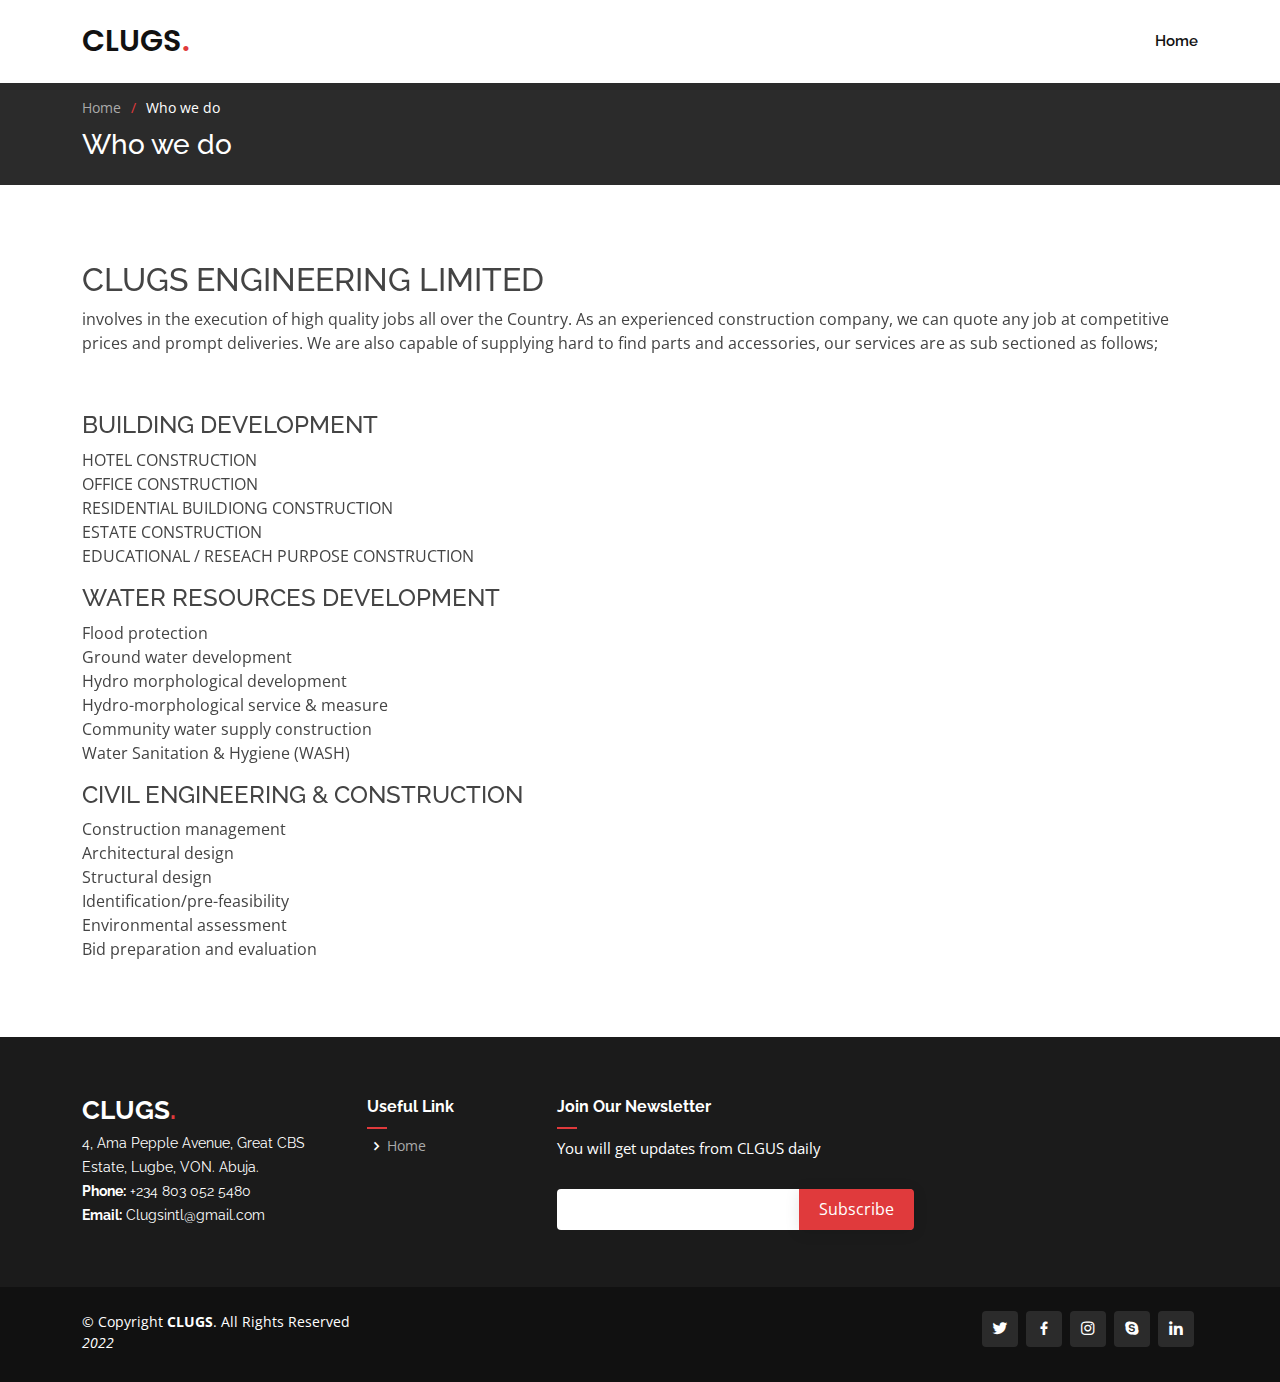
<file: inner-page.html>
<!DOCTYPE html>
<html lang="en">

<head>
  <meta charset="utf-8">
  <meta content="width=device-width, initial-scale=1.0" name="viewport">

  <title>WHAT WE DO</title>
  <meta content="" name="description">
  <meta content="" name="keywords">

  <!-- Favicons -->
  <link href="assets/img/favicon.png" rel="icon">
  <link href="assets/img/apple-touch-icon.png" rel="apple-touch-icon">

  <!-- Google Fonts -->
  <link href="https://fonts.googleapis.com/css?family=Open+Sans:300,300i,400,400i,600,600i,700,700i|Raleway:300,300i,400,400i,500,500i,600,600i,700,700i|Poppins:300,300i,400,400i,500,500i,600,600i,700,700i" rel="stylesheet">

  <!-- Vendor CSS Files -->
  <link href="assets/vendor/aos/aos.css" rel="stylesheet">
  <link href="assets/vendor/bootstrap/css/bootstrap.min.css" rel="stylesheet">
  <link href="assets/vendor/bootstrap-icons/bootstrap-icons.css" rel="stylesheet">
  <link href="assets/vendor/boxicons/css/boxicons.min.css" rel="stylesheet">
  <link href="assets/vendor/glightbox/css/glightbox.min.css" rel="stylesheet">
  <link href="assets/vendor/remixicon/remixicon.css" rel="stylesheet">
  <link href="assets/vendor/swiper/swiper-bundle.min.css" rel="stylesheet">

  <!-- Template Main CSS File -->
  <link href="assets/css/style.css" rel="stylesheet">

  <!-- =======================================================
  * Template Name: CLUGS - v3.7.0
  * Template URL: https://bootstrapmade.com/CLUGS-bootstrap-corporate-template/
  * Author: BootstrapMade.com
  * License: https://bootstrapmade.com/license/
  ======================================================== -->
</head>

<body>

  <div id="preloader"></div>
  <!-- ======= Header ======= -->
  <header id="header" class="fixed-top d-flex align-items-center">
    <div class="container d-flex align-items-center">
      <h1 class="logo me-auto"><a href="index.html">CLUGS<span>.</span></a></h1>
      <!-- Uncomment below if you prefer to use an image logo -->
      <!-- <a href="index.html" class="logo me-auto"><img src="assets/img/logo.png" alt=""></a>-->

      <nav id="navbar" class="navbar order-last order-lg-0">
        <ul>
          <li><a class="nav-link scrollto " href="index.html">Home</a></li>
      </nav><!-- .navbar -->

    </div>
  </header><!-- End Header -->

  <main id="main">

    <!-- ======= Breadcrumbs ======= -->
    <section class="breadcrumbs">
      <div class="container">

        <ol>
          <li><a href="index.html">Home</a></li>
          <li>Who we do</li>
        </ol>
        <h2>Who we do</h2>

      </div>
    </section><!-- End Breadcrumbs -->

    <section class="inner-page">
      <div class="container" data-aos="fade-up">
        <p>
         <h2> CLUGS ENGINEERING LIMITED </h2> involves in the execution of high quality jobs all over the Country. 
          As an experienced construction company, we can quote any job at competitive prices and prompt deliveries.
          We are also capable of supplying hard to find parts and accessories, our services are as sub sectioned as follows;	
        </p>
        <br>
<p>
 <h4> BUILDING DEVELOPMENT </h4> 
HOTEL CONSTRUCTION <br> 
OFFICE CONSTRUCTION <br>
RESIDENTIAL BUILDIONG CONSTRUCTION <br>
ESTATE CONSTRUCTION <br>
EDUCATIONAL / RESEACH PURPOSE CONSTRUCTION <br>

</p>
<p>
 <h4> WATER RESOURCES DEVELOPMENT </h4> 
Flood protection <br>
Ground water development <br>
Hydro morphological development <br>
Hydro-morphological service & measure <br>
Community water supply construction <br>
Water Sanitation & Hygiene (WASH) <br>
</p>
<p> <h4>CIVIL ENGINEERING & CONSTRUCTION</h4>
  Construction management <br>
  Architectural design  <br>
  Structural design <br>
  Identification/pre-feasibility <br>
  Environmental assessment <br>
  Bid preparation and evaluation <br>
  </p>
      </div>
    </section>

  </main><!-- End #main -->

  <!-- ======= Footer ======= -->
  <footer id="footer">

    <div class="footer-top">
      <div class="container">
        <div class="row">

          <div class="col-lg-3 col-md-6 footer-contact">
            <h3>CLUGS<span>.</span></h3>
            <p>
              4, Ama Pepple Avenue, Great CBS Estate, Lugbe, VON. Abuja.<br>
              <strong>Phone:</strong> +234 803 052 5480<br>
              <strong>Email:</strong> Clugsintl@gmail.com<br>
            </p>
          </div>

          <div class="col-lg-2 col-md-6 footer-links">
            <h4>Useful Link</h4>
            <ul>
              <li><i class="bx bx-chevron-right"></i> <a href="index.html">Home</a></li>
         
            </ul>
          </div>

       

          <div class="col-lg-4 col-md-6 footer-newsletter">
            <h4>Join Our Newsletter</h4>
            <p>You will get updates from CLGUS daily</p>
            <form action="" method="post">
              <input type="email" name="email"><input type="submit" value="Subscribe">
            </form>
          </div>

        </div>
      </div>
    </div>

    <div class="container d-md-flex py-4">

      <div class="me-md-auto text-center text-md-start">
        <div class="copyright">
          &copy; Copyright <strong><span>CLUGS</span></strong>. All Rights Reserved <br> <em>2022</em>
        </div>
        <div class="credits">
          <!-- All the links in the footer should remain intact. -->
          <!-- You can delete the links only if you purchased the pro version. -->
          <!-- Licensing information: https://bootstrapmade.com/license/ -->
          <!-- Purchase the pro version with working PHP/AJAX contact form: https://bootstrapmade.com/CLUGS-bootstrap-corporate-template/ -->
      
        </div>
      </div>
      <div class="social-links text-center text-md-end pt-3 pt-md-0">
        <a href="#" class="twitter"><i class="bx bxl-twitter"></i></a>
        <a href="#" class="facebook"><i class="bx bxl-facebook"></i></a>
        <a href="#" class="instagram"><i class="bx bxl-instagram"></i></a>
        <a href="#" class="google-plus"><i class="bx bxl-skype"></i></a>
        <a href="#" class="linkedin"><i class="bx bxl-linkedin"></i></a>
      </div>
    </div>
  </footer><!-- End Footer -->

  <a href="#" class="back-to-top d-flex align-items-center justify-content-center"><i class="bi bi-arrow-up-short"></i></a>

  <!-- Vendor JS Files -->
  <script src="assets/vendor/purecounter/purecounter.js"></script>
  <script src="assets/vendor/aos/aos.js"></script>
  <script src="assets/vendor/bootstrap/js/bootstrap.bundle.min.js"></script>
  <script src="assets/vendor/glightbox/js/glightbox.min.js"></script>
  <script src="assets/vendor/isotope-layout/isotope.pkgd.min.js"></script>
  <script src="assets/vendor/swiper/swiper-bundle.min.js"></script>
  <script src="assets/vendor/php-email-form/validate.js"></script>

  <!-- Template Main JS File -->
  <script src="assets/js/main.js"></script>

</body>

</html>
</file>
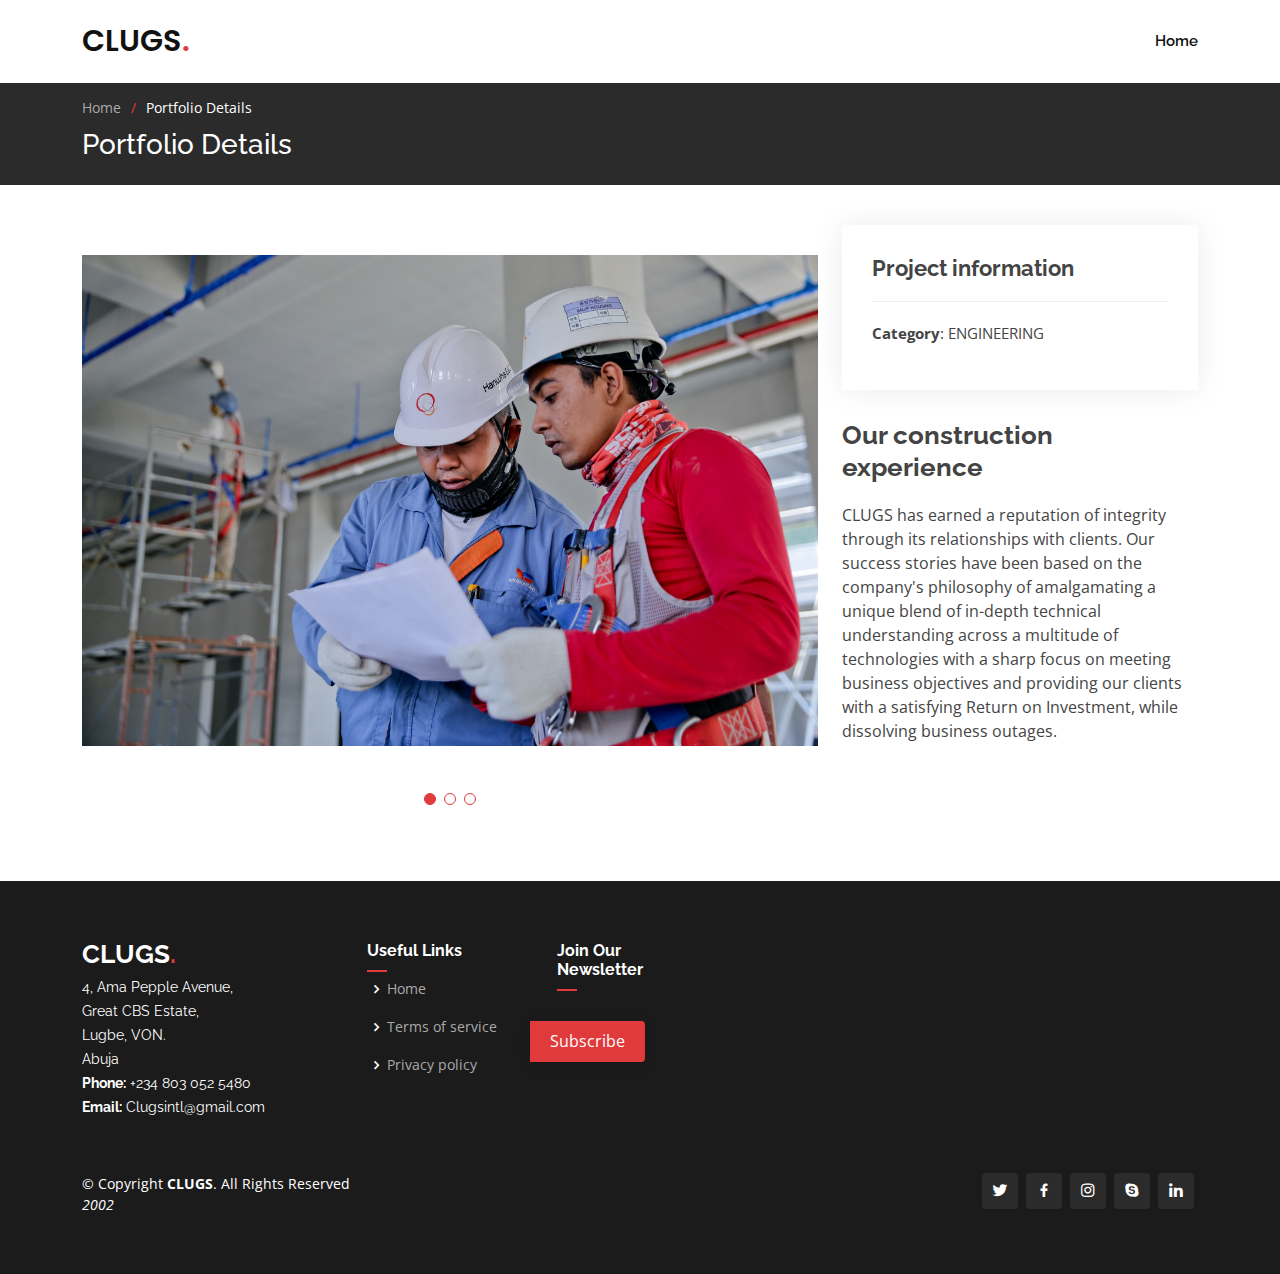
<file: portfolio-details.html>
<!DOCTYPE html>
<html lang="en">

<head>
  <meta charset="utf-8">
  <meta content="width=device-width, initial-scale=1.0" name="viewport">

  <title>Portfolio Details </title>
  <meta content="" name="description">
  <meta content="" name="keywords">

  <!-- Favicons -->
  <link href="assets/img/favicon.png" rel="icon">
  <link href="assets/img/apple-touch-icon.png" rel="apple-touch-icon">

  <!-- Google Fonts -->
  <link href="https://fonts.googleapis.com/css?family=Open+Sans:300,300i,400,400i,600,600i,700,700i|Raleway:300,300i,400,400i,500,500i,600,600i,700,700i|Poppins:300,300i,400,400i,500,500i,600,600i,700,700i" rel="stylesheet">

  <!-- Vendor CSS Files -->
  <link href="assets/vendor/aos/aos.css" rel="stylesheet">
  <link href="assets/vendor/bootstrap/css/bootstrap.min.css" rel="stylesheet">
  <link href="assets/vendor/bootstrap-icons/bootstrap-icons.css" rel="stylesheet">
  <link href="assets/vendor/boxicons/css/boxicons.min.css" rel="stylesheet">
  <link href="assets/vendor/glightbox/css/glightbox.min.css" rel="stylesheet">
  <link href="assets/vendor/remixicon/remixicon.css" rel="stylesheet">
  <link href="assets/vendor/swiper/swiper-bundle.min.css" rel="stylesheet">

  <!-- Template Main CSS File -->
  <link href="assets/css/style.css" rel="stylesheet">

  <!-- =======================================================
  * Template Name: CLUGS - v3.7.0
  * Template URL: https://bootstrapmade.com/CLUGS-bootstrap-corporate-template/
  * Author: BootstrapMade.com
  * License: https://bootstrapmade.com/license/
  ======================================================== -->
</head>

<body>

  <!-- ======= Header ======= -->
  <header id="header" class="fixed-top d-flex align-items-center">
    <div class="container d-flex align-items-center">
      <h1 class="logo me-auto"><a href="index.html">CLUGS<span>.</span></a></h1>
      <!-- Uncomment below if you prefer to use an image logo -->
      <!-- <a href="index.html" class="logo me-auto"><img src="assets/img/logo.png" alt=""></a>-->

      <nav id="navbar" class="navbar order-last order-lg-0">
        <ul>
         
          <li><a class="nav-link scrollto " id="to" href="index.html">Home</a></li>
        
      

         
      </nav><!-- .navbar -->

      <!-- <a href="#about" class="get-started-btn scrollto">Get Started</a> -->
    </div>
  </header><!-- End Header -->

  <main id="main">

    <!-- ======= Breadcrumbs ======= -->
    <section class="breadcrumbs">
      <div class="container">

        <ol>
          <li><a href="index.html">Home</a></li>
          <li>Portfolio Details</li>
        </ol>
        <h2>Portfolio Details</h2>

      </div>
    </section><!-- End Breadcrumbs -->

    <!-- ======= Portfolio Details Section ======= -->
    <section id="portfolio-details" class="portfolio-details">
      <div class="container">

        <div class="row gy-4">

          <div class="col-lg-8">
            <div class="portfolio-details-slider swiper">
              <div class="swiper-wrapper align-items-center">

                <div class="swiper-slide">
                  <img src="assets/img/8.jpg" alt="">
                </div>

                <div class="swiper-slide">
                  <img src="assets/img/13.jpg" alt="">
                </div>

                <div class="swiper-slide">
                  <img src="assets/img/6.jpg" alt="">
                </div>

              </div>
              <div class="swiper-pagination"></div>
            </div>
          </div>

          <div class="col-lg-4">
            <div class="portfolio-info">
              <h3>Project information</h3>
              <ul>
                <li><strong>Category</strong>:  ENGINEERING </li>
               
              </ul>
            </div>
            <div class="portfolio-description">
              <h2>Our construction  experience</h2>
              <p>
        

CLUGS has earned a reputation of integrity through its relationships with clients. Our success stories have been based on the company's philosophy of amalgamating a unique blend of in-depth technical understanding across a multitude of technologies with a sharp focus on meeting business objectives and providing our clients with a satisfying Return on Investment, while dissolving business outages.
              </p>
              
            </div>
          </div>

        </div>

      </div>
    </section><!-- End Portfolio Details Section -->

  </main><!-- End #main -->

  <!-- ======= Footer ======= -->
  <footer id="footer">

    <div class="footer-top">
      <div class="container">
        <div class="row">

          <div class="col-lg-3 col-md-6 footer-contact">
            <h3>CLUGS<span>.</span></h3>
            <p>
              4, Ama Pepple Avenue, <br>
              Great CBS Estate, <br>
              Lugbe, VON. <br>
              Abuja <br>
              <strong>Phone:</strong> +234 803 052 5480<br>
              <strong>Email:</strong> Clugsintl@gmail.com<br>
            </p>
          </div>

          <div class="col-lg-2 col-md-6 footer-links">
            <h4>Useful Links</h4>
            <ul>
              <li><i class="bx bx-chevron-right"></i> <a href="index.html">Home</a></li>
              <!-- <li><i class="bx bx-chevron-right"></i> <a href="#">About us</a></li>
              <li><i class="bx bx-chevron-right"></i> <a href="#">Services</a></li> -->
              <li><i class="bx bx-chevron-right"></i> <a href="#">Terms of service</a></li>
              <li><i class="bx bx-chevron-right"></i> <a href="#">Privacy policy</a></li>
            </ul>
          </div>

          <div class="col-lg-3 col-md-6 footer-links">
            <!-- <h4>Our Services</h4>
            <ul>
              <li><i class="bx bx-chevron-right"></i> <a href="#">Web Design</a></li>
              <li><i class="bx bx-chevron-right"></i> <a href="#">Web Development</a></li>
              <li><i class="bx bx-chevron-right"></i> <a href="#">Product Management</a></li>
              <li><i class="bx bx-chevron-right"></i> <a href="#">Marketing</a></li>
              <li><i class="bx bx-chevron-right"></i> <a href="#">Graphic Design</a></li>
            </ul>
          </div> -->

          <div class="col-lg-4 col-md-6 footer-newsletter">
            <h4>Join Our Newsletter</h4>
            <p></p>
            <form action="" method="post">
              <input type="email" name="email"><input type="submit" value="Subscribe">
            </form>
          </div>

        </div>
      </div>
    </div>

    <div class="container d-md-flex py-4">

      <div class="me-md-auto text-center text-md-start">
        <div class="copyright">
          &copy; Copyright <strong><span>CLUGS</span></strong>. All Rights Reserved <br>
          <em>2002</em>
        </div>
        <div class="credits">
          <!-- All the links in the footer should remain intact. -->
          <!-- You can delete the links only if you purchased the pro version. -->
          <!-- Licensing information: https://bootstrapmade.com/license/ -->
          <!-- Purchase the pro version with working PHP/AJAX contact form: https://bootstrapmade.com/CLUGS-bootstrap-corporate-template/ -->
          <a href="https://bootstrapmade.com/"></a>
        </div>
      </div>
      <div class="social-links text-center text-md-end pt-3 pt-md-0">
        <a href="#" class="twitter"><i class="bx bxl-twitter"></i></a>
        <a href="#" class="facebook"><i class="bx bxl-facebook"></i></a>
        <a href="#" class="instagram"><i class="bx bxl-instagram"></i></a>
        <a href="#" class="google-plus"><i class="bx bxl-skype"></i></a>
        <a href="#" class="linkedin"><i class="bx bxl-linkedin"></i></a>
      </div>
    </div>
  </footer><!-- End Footer -->

  <a href="#" class="back-to-top d-flex align-items-center justify-content-center"><i class="bi bi-arrow-up-short"></i></a>

  <!-- Vendor JS Files -->
  <script src="assets/vendor/purecounter/purecounter.js"></script>
  <script src="assets/vendor/aos/aos.js"></script>
  <script src="assets/vendor/bootstrap/js/bootstrap.bundle.min.js"></script>
  <script src="assets/vendor/glightbox/js/glightbox.min.js"></script>
  <script src="assets/vendor/isotope-layout/isotope.pkgd.min.js"></script>
  <script src="assets/vendor/swiper/swiper-bundle.min.js"></script>
  <script src="assets/vendor/php-email-form/validate.js"></script>

  <!-- Template Main JS File -->
  <script src="assets/js/main.js"></script>

</body>

</html>
</file>
<file: assets/css/style.css>
/**
* Template Name: Presento - v3.7.0
* Template URL: https://bootstrapmade.com/presento-bootstrap-corporate-template/
* Author: BootstrapMade.com
* License: https://bootstrapmade.com/license/
*/

/*--------------------------------------------------------------
# General
--------------------------------------------------------------*/
body {
  font-family: "Open Sans", sans-serif;
  color: #444444;
}

a {
  color: #e03a3c;
  text-decoration: none;
}

a:hover {
  color: #e76668;
  text-decoration: none;
}

h1, h2, h3, h4, h5, h6 {
  font-family: "Raleway", sans-serif;
}

/*--------------------------------------------------------------
# Back to top button
--------------------------------------------------------------*/
.back-to-top {
  position: fixed;
  visibility: hidden;
  opacity: 0;
  right: 15px;
  bottom: 15px;
  z-index: 996;
  background: #e03a3c;
  width: 40px;
  height: 40px;
  border-radius: 4px;
  transition: all 0.4s;
}
.back-to-top i {
  font-size: 28px;
  color: #fff;
  line-height: 0;
}
.back-to-top:hover {
  background: #e65d5f;
  color: #fff;
}
.back-to-top.active {
  visibility: visible;
  opacity: 1;
}

/*--------------------------------------------------------------
# Disable aos animation delay on mobile devices
--------------------------------------------------------------*/
@media screen and (max-width: 768px) {
  [data-aos-delay] {
    transition-delay: 0 !important;
  }
}
/*--------------------------------------------------------------
# Header
--------------------------------------------------------------*/
#header {
  background: #fff;
  transition: all 0.5s;
  z-index: 997;
  padding: 20px 0;
}
#header.header-scrolled {
  padding: 12px 0;
  box-shadow: 0px 2px 15px rgba(0, 0, 0, 0.1);
}
#header .logo {
  font-size: 30px;
  margin: 0;
  padding: 0;
  font-weight: 600;
  font-family: "Poppins", sans-serif;
}
#header .logo a {
  color: #111111;
}
#header .logo a span {
  color: #e03a3c;
}
#header .logo img {
  max-height: 40px;
}
/*preloader*/

#preloader {
  position: fixed;
  left: 0;
  top: 0;
  z-index: 999;
  width: 100%;
  height: 100%;
  overflow: visible;
  background: #fff url("../img/25.gif") no-repeat center center;
}
#go{
  color: #fff;
  background:red ;
}
#go:hover{
  color: red;
  background: #fff;
}
#to{
color: #111;
}
#to:hover{
  color: red;
}
/*--------------------------------------------------------------
# Get Startet Button
--------------------------------------------------------------*/
.get-started-btn {
  margin-left: 30px;
  background: #e03a3c;
  color: #fff;
  border-radius: 4px;
  padding: 8px 25px;
  white-space: nowrap;
  transition: 0.3s;
  font-size: 14px;
  font-weight: 600;
  display: inline-block;
}
.get-started-btn:hover {
  background: #111111;
  color: #fff;
}
@media (max-width: 992px) {
  .get-started-btn {
    margin: 0 15px 0 0;
    padding: 6px 18px;
  }
}

/*--------------------------------------------------------------
# Navigation Menu
--------------------------------------------------------------*/
/**
* Desktop Navigation 
*/
.navbar {
  padding: 0;
}
.navbar ul {
  margin: 0;
  padding: 0;
  display: flex;
  list-style: none;
  align-items: center;
}
.navbar li {
  position: relative;
}
.navbar a, .navbar a:focus {
  display: flex;
  align-items: center;
  justify-content: space-between;
  padding: 10px 0 10px 30px;
  font-family: "Raleway", sans-serif;
  font-size: 15px;
  font-weight: 600;
  color: #111111;
  white-space: nowrap;
  transition: 0.3s;
}
.navbar a i, .navbar a:focus i {
  font-size: 12px;
  line-height: 0;
  margin-left: 5px;
}
.navbar a:hover, .navbar .active, .navbar .active:focus, .navbar li:hover > a {
  color: #e03a3c;
}
.navbar .dropdown ul {
  display: block;
  position: absolute;
  left: 30px;
  top: calc(100% + 30px);
  margin: 0;
  padding: 10px 0;
  z-index: 99;
  opacity: 0;
  visibility: hidden;
  background: #fff;
  box-shadow: 0px 0px 30px rgba(127, 137, 161, 0.25);
  transition: 0.3s;
}
.navbar .dropdown ul li {
  min-width: 200px;
}
.navbar .dropdown ul a {
  padding: 10px 20px;
  font-size: 14px;
}
.navbar .dropdown ul a i {
  font-size: 12px;
}
.navbar .dropdown ul a:hover, .navbar .dropdown ul .active:hover, .navbar .dropdown ul li:hover > a {
  color: #e03a3c;
}
.navbar .dropdown:hover > ul {
  opacity: 1;
  top: 100%;
  visibility: visible;
}
.navbar .dropdown .dropdown ul {
  top: 0;
  left: calc(100% - 30px);
  visibility: hidden;
}
.navbar .dropdown .dropdown:hover > ul {
  opacity: 1;
  top: 0;
  left: 100%;
  visibility: visible;
}
@media (max-width: 1366px) {
  .navbar .dropdown .dropdown ul {
    left: -90%;
  }
  .navbar .dropdown .dropdown:hover > ul {
    left: -100%;
  }
}

/**
* Mobile Navigation 
*/
.mobile-nav-toggle {
  color: #111111;
  font-size: 28px;
  cursor: pointer;
  display: none;
  line-height: 0;
  transition: 0.5s;
}
.mobile-nav-toggle.bi-x {
  color: #fff;
}

@media (max-width: 991px) {
  .mobile-nav-toggle {
    display: block;
  }

  .navbar ul {
    display: none;
  }
}
.navbar-mobile {
  position: fixed;
  overflow: hidden;
  top: 0;
  right: 0;
  left: 0;
  bottom: 0;
  background: rgba(0, 0, 0, 0.9);
  transition: 0.3s;
  z-index: 999;
}
.navbar-mobile .mobile-nav-toggle {
  position: absolute;
  top: 15px;
  right: 15px;
}
.navbar-mobile ul {
  display: block;
  position: absolute;
  top: 55px;
  right: 15px;
  bottom: 15px;
  left: 15px;
  padding: 10px 0;
  background-color: #fff;
  overflow-y: auto;
  transition: 0.3s;
}
.navbar-mobile a, .navbar-mobile a:focus {
  padding: 10px 20px;
  font-size: 15px;
  color: #111111;
}
.navbar-mobile a:hover, .navbar-mobile .active, .navbar-mobile li:hover > a {
  color: #e03a3c;
}
.navbar-mobile .getstarted, .navbar-mobile .getstarted:focus {
  margin: 15px;
}
.navbar-mobile .dropdown ul {
  position: static;
  display: none;
  margin: 10px 20px;
  padding: 10px 0;
  z-index: 99;
  opacity: 1;
  visibility: visible;
  background: #fff;
  box-shadow: 0px 0px 30px rgba(127, 137, 161, 0.25);
}
.navbar-mobile .dropdown ul li {
  min-width: 200px;
}
.navbar-mobile .dropdown ul a {
  padding: 10px 20px;
}
.navbar-mobile .dropdown ul a i {
  font-size: 12px;
}
.navbar-mobile .dropdown ul a:hover, .navbar-mobile .dropdown ul .active:hover, .navbar-mobile .dropdown ul li:hover > a {
  color: #e03a3c;
}
.navbar-mobile .dropdown > .dropdown-active {
  display: block;
}

/*--------------------------------------------------------------
# Hero Section
--------------------------------------------------------------*/
#hero {
  width: 100%;
  height: 100vh;
   background: url("../img/5.jpg") top center no-repeat; 
  background-size: cover;
  position: relative;
  padding-top: 82px;
}
#hero:before {
  content: "";
  background: rgba(0, 0, 0, 0.6);
  position: absolute;
  bottom: 0;
  top: 0;
  left: 0;
  right: 0;
}
#hero h1 {
  margin: 0;
  font-size: 48px;
  font-weight: 700;
  color: #fff;
}
#hero h2 {
  color: #fff;
  margin: 10px 0 0 0;
  font-size: 24px;
}



#hero .btn-get-started {
  font-family: "Raleway", sans-serif;
  font-weight: 500;
  font-size: 16px;
  letter-spacing: 1px;
  display: inline-block;
  padding: 10px 30px;
  border-radius: 4px;
  transition: 0.5s;
  margin-top: 30px;
  color: #fff;
  background: #e03a3c;
  border: 2px solid #e03a3c;
}
#hero .btn-get-started:hover {
  background: transparent;
  border-color: #fff;
}
@media (max-width: 768px) {
  #hero {
    text-align: center;
    padding-top: 58px;
  }
  #hero h1 {
    font-size: 28px;
  }
  #hero h2 {
    font-size: 18px;
    line-height: 24px;
  }
}
@media (max-height: 500px) {
  #hero {
    height: 120vh;
  }
}

/*--------------------------------------------------------------
# Sections General
--------------------------------------------------------------*/
section {
  padding: 60px 0;
  overflow: hidden;
  position: relative;
}

.section-title {
  text-align: center;
  padding-bottom: 30px;
  position: relative;
}
.section-title h2 {
  font-size: 32px;
  font-weight: bold;
  text-transform: uppercase;
  margin-bottom: 20px;
  padding-bottom: 20px;
  position: relative;
}
.section-title h2::after {
  content: "";
  position: absolute;
  display: block;
  width: 50px;
  height: 3px;
  background: #e03a3c;
  bottom:-1px;
  left: calc(50% - 25px);
}
.section-title p {
  margin-bottom: 0;
}

.section-bg {
  padding: 120px 0;
  color: #fff;
}
.section-bg:before {
  content: "";
  background: #1b1b1b;
  position: absolute;
  bottom: 60px;
  top: 60px;
  left: 0;
  right: 0;
  transform: skewY(-7deg);
}
/* other images*/
#im{
  padding-top: 30px;
  border-radius:10px ;

}
#ik{
  padding-top: 30px;
  border-radius: 10px 10px 10px 10px ;
}
#iy{
  border-radius: 10px 10px 10px 10px;
}
#pic{
  
  height: 300px;
  width: 450px;


}
#pix{
  height: 280px;
 
 
  
  
}
#iu{
  height: 730px;
  margin-top: 20px;
  border-radius: 10px;
}
#pi{
 
  height: 280px;
  width: 450px;
  
}
 #cli{
  align-items: center;
  font-size: 25px;
  font-weight: 700;
  position: relative;
  top: -50px;
  left: 45%;
}
#fli{
  height: 550px;
  width: 520px;
}
 h4 .ho:hover{
text-decoration: none;
}
#dav{
 width: 700px;
 height: 300px;


}
#hei{
  height: 300px;
  width: 450px;
  
}
.portfolio-wrap{
  border-radius: 10px;
}
#re{
height: 380px;
width: 800px;
border-radius: 10px;
}
#rei{
  height: 280px;
}
/*--------------------------------------------------------------
# Breadcrumbs
--------------------------------------------------------------*/
.breadcrumbs {
  padding: 15px 0;
  background: #2b2b2b;
  min-height: 40px;
  margin-top: 82px;
  color: #fff;
}
.breadcrumbs h2 {
  font-size: 28px;
  font-weight: 500;
}
.breadcrumbs ol {
  display: flex;
  flex-wrap: wrap;
  list-style: none;
  padding: 0 0 10px 0;
  margin: 0;
  font-size: 14px;
}
.breadcrumbs ol a {
  color: #aaaaaa;
}
.breadcrumbs ol a:hover {
  color: #fff;
  transition: 0.3s;
}
.breadcrumbs ol li + li {
  padding-left: 10px;
}
.breadcrumbs ol li + li::before {
  display: inline-block;
  padding-right: 10px;
  color: #e03a3c;
  content: "/";
}

/*--------------------------------------------------------------
# Clients
--------------------------------------------------------------*/
.clients .swiper-pagination {
  margin-top: 20px;
  position: relative;
}
.clients .swiper-pagination .swiper-pagination-bullet {
  width: 12px;
  height: 12px;
  background-color: #fff;
  opacity: 1;
  border: 1px solid #e03a3c;
}
.clients .swiper-pagination .swiper-pagination-bullet-active {
  background-color: #e03a3c;
}
.clients .swiper-slide img {
  opacity: 0.5;
  transition: 0.3s;
  filter: grayscale(100);
}
.clients .swiper-slide img:hover {
  opacity: 1;
  filter: none;
}
@media (max-width: 768px) {
  h1 {
   align-items: center;
  }


}
@media (max-height: 500px) {
  h1 {
    height: 120vh;
    align-items: center;
  }
}
/*--------------------------------------------------------------
# About
--------------------------------------------------------------*/
.about .container {
  position: relative;
  z-index: 10;
}
.about .content {
  padding: 30px 30px 30px 0;
}
.about .content h3 {
  font-weight: 700;
  font-size: 34px;
  margin-bottom: 30px;
}
.about .content p {
  margin-bottom: 30px;
}
.about .content .about-btn {
  padding: 8px 30px 9px 30px;
  color: #fff;
  border-radius: 50px;
  transition: 0.3s;
  text-transform: uppercase;
  font-weight: 600;
  font-size: 13px;
  display: inline-flex;
  align-items: center;
  border: 2px solid #e03a3c;
}
.about .content .about-btn i {
  font-size: 16px;
  padding-left: 5px;
}
.about .content .about-btn:hover {
  background: #e35052;
  background: #e03a3c;
}
.about .icon-boxes .icon-box {
  margin-top: 30px;
}
.about .icon-boxes .icon-box i {
  font-size: 40px;
  color: #e03a3c;
  margin-bottom: 10px;
}
.about .icon-boxes .icon-box h4 {
  font-size: 20px;
  font-weight: 700;
  margin: 0 0 10px 0;
}
.about .icon-boxes .icon-box p {
  font-size: 15px;
  color: #848484;
}
.about section-bg::after{
  content: "";
  background: #1b1b1b;
  position: absolute;
  bottom: 60px;
  top: 60px;
  left: 0;
  right: 0;
  
  transform: skewY(-0deg);
}
@media (max-width: 1200px) {
  .about .content {
    padding-right: 0;
  }
}
@media (max-width: 768px) {
  .about {
    text-align: center;
  }
}

/*--------------------------------------------------------------
# Counts
--------------------------------------------------------------*/
.counts {
  padding-top: 80px;
}
.counts .count-box {
  padding: 30px 30px 25px 30px;
  width: 100%;
  position: relative;
  text-align: center;
  box-shadow: 0px 2px 35px rgba(0, 0, 0, 0.06);
  border-radius: 4px;
}
.counts .count-box i {
  position: absolute;
  width: 54px;
  height: 54px;
  top: -27px;
  left: 50%;
  transform: translateX(-50%);
  font-size: 24px;
  background: #fff;
  color: #e03a3c;
  border-radius: 50px;
  border: 2px solid #fff;
  box-shadow: 0px 2px 25px rgba(0, 0, 0, 0.1);
  display: inline-flex;
  align-items: center;
  justify-content: center;
}
.counts .count-box span {
  font-size: 36px;
  display: block;
  font-weight: 700;
  color: #111111;
}
.counts .count-box p {
  padding: 0;
  margin: 0;
  font-family: "Raleway", sans-serif;
  font-size: 14px;
}

/*--------------------------------------------------------------
# Tabs
--------------------------------------------------------------*/
.tabs .nav-tabs {
  border: 0;
}
.tabs .nav-link {
  border: 1px solid #b9b9b9;
  padding: 15px;
  transition: 0.3s;
  color: #111111;
  border-radius: 0;
  display: flex;
  align-items: center;
  justify-content: center;
  cursor: pointer;
}
.tabs .nav-link i {
  padding-right: 15px;
  font-size: 48px;
}
.tabs .nav-link h4 {
  font-size: 18px;
  font-weight: 600;
  margin: 0;
}
.tabs .nav-link:hover {
  color: #e03a3c;
}
.tabs .nav-link.active {
  background: #e03a3c;
  color: #fff;
  border-color: #e03a3c;
}
@media (max-width: 768px) {
  .tabs .nav-link i {
    padding: 0;
    line-height: 1;
    font-size: 36px;
  }
}
@media (max-width: 575px) {
  .tabs .nav-link {
    padding: 15px;
  }
  .tabs .nav-link i {
    font-size: 24px;
  }
}
.tabs .tab-content {
  margin-top: 30px;
}
.tabs .tab-pane h3 {
  font-weight: 600;
  font-size: 26px;
}
.tabs .tab-pane ul {
  list-style: none;
  padding: 0;
}
.tabs .tab-pane ul li {
  padding-bottom: 10px;
}
.tabs .tab-pane ul i {
  font-size: 20px;
  padding-right: 4px;
  color: #e03a3c;
}
.tabs .tab-pane p:last-child {
  margin-bottom: 0;
}

/*--------------------------------------------------------------
# Services
--------------------------------------------------------------*/
.services .icon-box {
  margin-bottom: 20px;
  padding: 30px;
  border-radius: 6px;
  background: #252525;
  transition: 0.3s;
}
.services .icon-box:hover {
  background: #2b2b2b;
}
.services .icon-box i {
  float: left;
  color: #e03a3c;
  font-size: 40px;
  line-height: 0;
}
.services .icon-box h4 {
  margin-left: 70px;
  font-weight: 700;
  margin-bottom: 15px;
  font-size: 18px;
}
.services .icon-box h4 a {
  color: #fff;
  transition: 0.3s;
}
.services .icon-box h4 a:hover {
  text-decoration: underline;
}
.services .icon-box .icon-box:hover h4 a {
  color: #e03a3c;
}
.services .icon-box p {
  margin-left: 70px;
  line-height: 24px;
  font-size: 14px;
}

/*--------------------------------------------------------------
# Portfolio
--------------------------------------------------------------*/
.portfolio .portfolio-item {
  margin-bottom: 30px;
}
.portfolio #portfolio-flters {
  padding: 0;
  margin: 0 auto 20px auto;
  list-style: none;
  text-align: center;
}
.portfolio #portfolio-flters li {
  cursor: pointer;
  display: inline-block;
  padding: 8px 15px 10px 15px;
  font-size: 14px;
  font-weight: 600;
  line-height: 1;
  text-transform: uppercase;
  color: #444444;
  margin-bottom: 5px;
  transition: all 0.3s ease-in-out;
  border-radius: 3px;
}
.portfolio #portfolio-flters li:hover, .portfolio #portfolio-flters li.filter-active {
  color: #fff;
  background: #e03a3c;
}
.portfolio #portfolio-flters li:last-child {
  margin-right: 0;
}
.portfolio .portfolio-wrap {
  transition: 0.3s;
  position: relative;
  overflow: hidden;
  z-index: 1;
  background: rgba(17, 17, 17, 0.6);
}
.portfolio .portfolio-wrap::before {
  content: "";
  background: rgba(17, 17, 17, 0.6);
  position: absolute;
  left: 0;
  right: 0;
  top: 0;
  bottom: 0;
  transition: all ease-in-out 0.3s;
  z-index: 2;
  opacity: 0;
}
.portfolio .portfolio-wrap img {
  transition: all ease-in-out 0.3s;
}
.portfolio .portfolio-wrap .portfolio-info {
  opacity: 0;
  position: absolute;
  top: 0;
  left: 0;
  right: 0;
  bottom: 0;
  z-index: 3;
  transition: all ease-in-out 0.3s;
  display: flex;
  flex-direction: column;
  justify-content: flex-end;
  align-items: flex-start;
  padding: 20px;
}
.portfolio .portfolio-wrap .portfolio-info h4 {
  font-size: 20px;
  color: #fff;
  font-weight: 600;
}
.portfolio .portfolio-wrap .portfolio-info p {
  color: rgba(255, 255, 255, 0.7);
  font-size: 14px;
  text-transform: uppercase;
  padding: 0;
  margin: 0;
  font-style: italic;
}
.portfolio .portfolio-wrap .portfolio-links {
  text-align: center;
  z-index: 4;
}
.portfolio .portfolio-wrap .portfolio-links a {
  color: rgba(255, 255, 255, 0.4);
  margin: 0 5px 0 0;
  font-size: 28px;
  display: inline-block;
  transition: 0.3s;
}
.portfolio .portfolio-wrap .portfolio-links a:hover {
  color: #fff;
}
.portfolio .portfolio-wrap:hover::before {
  opacity: 1;
}
.portfolio .portfolio-wrap:hover img {
  transform: scale(1.2);
}
.portfolio .portfolio-wrap:hover .portfolio-info {
  opacity: 1;
}

/*--------------------------------------------------------------
# Portfolio Details
--------------------------------------------------------------*/
.portfolio-details {
  padding-top: 40px;
}
.portfolio-details .portfolio-details-slider img {
  width: 100%;
}
.portfolio-details .portfolio-details-slider .swiper-pagination {
  margin-top: 20px;
  position: relative;
}
.portfolio-details .portfolio-details-slider .swiper-pagination .swiper-pagination-bullet {
  width: 12px;
  height: 12px;
  background-color: #fff;
  opacity: 1;
  border: 1px solid #e03a3c;
}
.portfolio-details .portfolio-details-slider .swiper-pagination .swiper-pagination-bullet-active {
  background-color: #e03a3c;
}
.portfolio-details .portfolio-info {
  padding: 30px;
  box-shadow: 0px 0 30px rgba(17, 17, 17, 0.08);
}
.portfolio-details .portfolio-info h3 {
  font-size: 22px;
  font-weight: 700;
  margin-bottom: 20px;
  padding-bottom: 20px;
  border-bottom: 1px solid #eee;
}
.portfolio-details .portfolio-info ul {
  list-style: none;
  padding: 0;
  font-size: 15px;
}
.portfolio-details .portfolio-info ul li + li {
  margin-top: 10px;
}
.portfolio-details .portfolio-description {
  padding-top: 30px;
}
.portfolio-details .portfolio-description h2 {
  font-size: 26px;
  font-weight: 700;
  margin-bottom: 20px;
}
.portfolio-details .portfolio-description p {
  padding: 0;
}

/*--------------------------------------------------------------
# Testimonials
--------------------------------------------------------------*/
.testimonials .testimonials-carousel, .testimonials .testimonials-slider {
  overflow: hidden;
}
.testimonials .testimonial-item {
  box-sizing: content-box;
  padding: 30px;
  margin: 30px 15px;
  min-height: 200px;
  box-shadow: 0px 2px 12px rgba(0, 0, 0, 0.08);
  position: relative;
  background: #fff;
  border-radius: 15px;
}
.testimonials .testimonial-item .testimonial-img {
  width: 90px;
  border-radius: 10px;
  border: 6px solid #fff;
  float: left;
  margin: 0 10px 0 0;
}
.testimonials .testimonial-item h3 {
  font-size: 18px;
  font-weight: bold;
  margin: 25px 0 5px 0;
  color: #111;
}
.testimonials .testimonial-item h4 {
  font-size: 14px;
  color: #999;
  margin: 0;
}
.testimonials .testimonial-item .quote-icon-left, .testimonials .testimonial-item .quote-icon-right {
  color: #fceaea;
  font-size: 26px;
}
.testimonials .testimonial-item .quote-icon-left {
  display: inline-block;
  left: -5px;
  position: relative;
}
.testimonials .testimonial-item .quote-icon-right {
  display: inline-block;
  right: -5px;
  position: relative;
  top: 10px;
}
.testimonials .testimonial-item p {
  font-style: italic;
  margin: 30px auto 15px auto;
}
.testimonials .swiper-pagination {
  margin-top: 20px;
  position: relative;
}
.testimonials .swiper-pagination .swiper-pagination-bullet {
  width: 12px;
  height: 12px;
  background-color: #fff;
  opacity: 1;
  border: 1px solid #e03a3c;
}
.testimonials .swiper-pagination .swiper-pagination-bullet-active {
  background-color: #e03a3c;
}

/*--------------------------------------------------------------
# Pricing
--------------------------------------------------------------*/
.pricing .box {
  padding: 20px;
  background: #2b2b2b;
  text-align: center;
  border-radius: 8px;
  position: relative;
  overflow: hidden;
}
.pricing .box h3 {
  font-weight: 400;
  padding: 15px;
  font-size: 18px;
  text-transform: uppercase;
  font-weight: 600;
}
.pricing .box h4 {
  font-size: 42px;
  font-weight: 500;
  font-family: "Open Sans", sans-serif;
  margin-bottom: 20px;
}
.pricing .box h4 sup {
  font-size: 20px;
  top: -15px;
  left: -3px;
}
.pricing .box h4 span {
  font-size: 16px;
  font-weight: 300;
}
.pricing .box ul {
  padding: 0;
  list-style: none;
  text-align: center;
  line-height: 20px;
  font-size: 14px;
}
.pricing .box ul li {
  padding-bottom: 16px;
}
.pricing .box ul i {
  color: #e03a3c;
  font-size: 18px;
  padding-right: 4px;
}
.pricing .box ul .na {
  color: rgba(255, 255, 255, 0.5);
  text-decoration: line-through;
}
.pricing .box .btn-wrap {
  padding: 15px;
  text-align: center;
}
.pricing .box .btn-buy {
  display: inline-block;
  padding: 10px 40px 12px 40px;
  border-radius: 4px;
  color: #fff;
  transition: none;
  font-size: 14px;
  font-weight: 400;
  font-family: "Raleway", sans-serif;
  font-weight: 600;
  transition: 0.3s;
  border: 2px solid rgba(255, 255, 255, 0.3);
}
.pricing .box .btn-buy:hover {
  border-color: #fff;
}
.pricing .featured {
  background: #e03a3c;
}

/*--------------------------------------------------------------
# Frequently Asked Questions
--------------------------------------------------------------*/
.faq .faq-list {
  padding: 0;
  list-style: none;
}
.faq .faq-list li {
  border-bottom: 1px solid #eee;
  margin-bottom: 20px;
  padding-bottom: 20px;
}
.faq .faq-list a {
  display: block;
  position: relative;
  font-family: #e03a3c;
  font-size: 18px;
  line-height: 24px;
  font-weight: 400;
  padding-right: 25px;
  cursor: pointer;
}
.faq .faq-list i {
  font-size: 24px;
  position: absolute;
  right: 0;
  top: 0;
}
.faq .faq-list p {
  margin-bottom: 0;
  padding: 10px 0 0 0;
}
.faq .faq-list .icon-show {
  display: none;
}
.faq .faq-list a.collapsed {
  color: #343a40;
}
.faq .faq-list a.collapsed:hover {
  color: #e03a3c;
}
.faq .faq-list a.collapsed .icon-show {
  display: inline-block;
}
.faq .faq-list a.collapsed .icon-close {
  display: none;
}

/*--------------------------------------------------------------
# Team
--------------------------------------------------------------*/
.team .member {
  margin-bottom: 20px;
  overflow: hidden;
  border-radius: 5px;
  background: #fff;
}
.team .member .member-img {
  position: relative;
  overflow: hidden;
}
.team .member .social {
  position: absolute;
  left: 0;
  bottom: 30px;
  right: 0;
  opacity: 0;
  transition: ease-in-out 0.3s;
  display: flex;
  align-items: center;
  justify-content: center;
}
.team .member .social a {
  transition: color 0.3s;
  color: #111111;
  margin: 0 3px;
  border-radius: 50px;
  width: 36px;
  height: 36px;
  background: #e03a3c;
  display: inline-flex;
  align-items: center;
  justify-content: center;
  transition: ease-in-out 0.3s;
  color: #fff;
}
.team .member .social a:hover {
  background: #111111;
}
.team .member .social i {
  font-size: 18px;
  line-height: 0;
}
.team .member .member-info {
  padding: 25px 15px;
}
.team .member .member-info h4 {
  font-weight: 700;
  margin-bottom: 5px;
  font-size: 18px;
  color: #111111;
}
.team .member .member-info span {
  display: block;
  font-size: 13px;
  font-weight: 400;
  color: #aaaaaa;
}
.team .member .member-info p {
  font-style: italic;
  font-size: 14px;
  line-height: 26px;
  color: #777777;
}
.team .member:hover .social {
  opacity: 1;
  bottom: 15px;
}

/*--------------------------------------------------------------
# Contact
--------------------------------------------------------------*/
.contact .info-box {
  color: #444444;
  text-align: center;
  box-shadow: 0 0 30px rgba(214, 215, 216, 0.6);
  padding: 30px 0 32px 0;
  border-radius: 4px;
}
.contact .info-box i {
  font-size: 32px;
  color: #e03a3c;
  border-radius: 50%;
  padding: 8px;
  border: 2px dotted #f8d4d5;
}
.contact .info-box h3 {
  font-size: 20px;
  color: #777777;
  font-weight: 700;
  margin: 10px 0;
}
.contact .info-box p {
  padding: 0;
  line-height: 24px;
  font-size: 14px;
  margin-bottom: 0;
}
.contact .php-email-form {
  box-shadow: 0 0 30px rgba(214, 215, 216, 0.6);
  padding: 30px;
  border-radius: 4px;
}
.contact .php-email-form .error-message {
  display: none;
  color: #fff;
  background: #ed3c0d;
  text-align: left;
  padding: 15px;
  font-weight: 600;
}
.contact .php-email-form .error-message br + br {
  margin-top: 25px;
}
.contact .php-email-form .sent-message {
  display: none;
  color: #fff;
  background: #18d26e;
  text-align: center;
  padding: 15px;
  font-weight: 600;
}
.contact .php-email-form .loading {
  display: none;
  background: #fff;
  text-align: center;
  padding: 15px;
}
.contact .php-email-form .loading:before {
  content: "";
  display: inline-block;
  border-radius: 50%;
  width: 24px;
  height: 24px;
  margin: 0 10px -6px 0;
  border: 3px solid #18d26e;
  border-top-color: #eee;
  -webkit-animation: animate-loading 1s linear infinite;
  animation: animate-loading 1s linear infinite;
}
.contact .php-email-form .form-group {
  margin-bottom: 25px;
}
.contact .php-email-form input, .contact .php-email-form textarea {
  box-shadow: none;
  font-size: 14px;
  border-radius: 4px;
}
.contact .php-email-form input:focus, .contact .php-email-form textarea:focus {
  border-color: #111111;
}
.contact .php-email-form input {
  padding: 10px 15px;
}
.contact .php-email-form textarea {
  padding: 12px 15px;
}
.contact .php-email-form button[type=submit] {
  background: #e03a3c;
  border: 0;
  padding: 10px 32px;
  color: #fff;
  transition: 0.4s;
  border-radius: 4px;
}
.contact .php-email-form button[type=submit]:hover {
  background: #e35052;
}
@-webkit-keyframes animate-loading {
  0% {
    transform: rotate(0deg);
  }
  100% {
    transform: rotate(360deg);
  }
}
@keyframes animate-loading {
  0% {
    transform: rotate(0deg);
  }
  100% {
    transform: rotate(360deg);
  }
}

/*--------------------------------------------------------------
# Blog
--------------------------------------------------------------*/
.blog {
  padding: 40px 0 20px 0;
}
.blog .entry {
  padding: 30px;
  margin-bottom: 60px;
  box-shadow: 0 4px 16px rgba(0, 0, 0, 0.1);
}
.blog .entry .entry-img {
  max-height: 440px;
  margin: -30px -30px 20px -30px;
  overflow: hidden;
}
.blog .entry .entry-title {
  font-size: 28px;
  font-weight: bold;
  padding: 0;
  margin: 0 0 20px 0;
}
.blog .entry .entry-title a {
  color: #111111;
  transition: 0.3s;
}
.blog .entry .entry-title a:hover {
  color: #e03a3c;
}
.blog .entry .entry-meta {
  margin-bottom: 15px;
  color: #777777;
}
.blog .entry .entry-meta ul {
  display: flex;
  flex-wrap: wrap;
  list-style: none;
  align-items: center;
  padding: 0;
  margin: 0;
}
.blog .entry .entry-meta ul li + li {
  padding-left: 20px;
}
.blog .entry .entry-meta i {
  font-size: 16px;
  margin-right: 8px;
  line-height: 0;
}
.blog .entry .entry-meta a {
  color: #777777;
  font-size: 14px;
  display: inline-block;
  line-height: 1;
}
.blog .entry .entry-content p {
  line-height: 24px;
}
.blog .entry .entry-content .read-more {
  -moz-text-align-last: right;
  text-align-last: right;
}
.blog .entry .entry-content .read-more a {
  display: inline-block;
  background: #e03a3c;
  color: #fff;
  padding: 6px 20px;
  transition: 0.3s;
  font-size: 14px;
  border-radius: 4px;
}
.blog .entry .entry-content .read-more a:hover {
  background: #e35052;
}
.blog .entry .entry-content h3 {
  font-size: 22px;
  margin-top: 30px;
  font-weight: bold;
}
.blog .entry .entry-content blockquote {
  overflow: hidden;
  background-color: #fafafa;
  padding: 60px;
  position: relative;
  text-align: center;
  margin: 20px 0;
}
.blog .entry .entry-content blockquote p {
  color: #444444;
  line-height: 1.6;
  margin-bottom: 0;
  font-style: italic;
  font-weight: 500;
  font-size: 22px;
}
.blog .entry .entry-content blockquote::after {
  content: "";
  position: absolute;
  left: 0;
  top: 0;
  bottom: 0;
  width: 3px;
  background-color: #111111;
  margin-top: 20px;
  margin-bottom: 20px;
}
.blog .entry .entry-footer {
  padding-top: 10px;
  border-top: 1px solid #e6e6e6;
}
.blog .entry .entry-footer i {
  color: #5e5e5e;
  display: inline;
}
.blog .entry .entry-footer a {
  color: #1e1e1e;
  transition: 0.3s;
}
.blog .entry .entry-footer a:hover {
  color: #e03a3c;
}
.blog .entry .entry-footer .cats {
  list-style: none;
  display: inline;
  padding: 0 20px 0 0;
  font-size: 14px;
}
.blog .entry .entry-footer .cats li {
  display: inline-block;
}
.blog .entry .entry-footer .tags {
  list-style: none;
  display: inline;
  padding: 0;
  font-size: 14px;
}
.blog .entry .entry-footer .tags li {
  display: inline-block;
}
.blog .entry .entry-footer .tags li + li::before {
  padding-right: 6px;
  color: #6c757d;
  content: ",";
}
.blog .entry .entry-footer .share {
  font-size: 16px;
}
.blog .entry .entry-footer .share i {
  padding-left: 5px;
}
.blog .entry-single {
  margin-bottom: 30px;
}
.blog .blog-author {
  padding: 20px;
  margin-bottom: 30px;
  box-shadow: 0 4px 16px rgba(0, 0, 0, 0.1);
}
.blog .blog-author img {
  width: 120px;
  margin-right: 20px;
}
.blog .blog-author h4 {
  font-weight: 600;
  font-size: 22px;
  margin-bottom: 0px;
  padding: 0;
  color: #111111;
}
.blog .blog-author .social-links {
  margin: 0 10px 10px 0;
}
.blog .blog-author .social-links a {
  color: rgba(17, 17, 17, 0.5);
  margin-right: 5px;
}
.blog .blog-author p {
  font-style: italic;
  color: #b7b7b7;
}
.blog .blog-comments {
  margin-bottom: 30px;
}
.blog .blog-comments .comments-count {
  font-weight: bold;
}
.blog .blog-comments .comment {
  margin-top: 30px;
  position: relative;
}
.blog .blog-comments .comment .comment-img {
  margin-right: 14px;
}
.blog .blog-comments .comment .comment-img img {
  width: 60px;
}
.blog .blog-comments .comment h5 {
  font-size: 16px;
  margin-bottom: 2px;
}
.blog .blog-comments .comment h5 a {
  font-weight: bold;
  color: #444444;
  transition: 0.3s;
}
.blog .blog-comments .comment h5 a:hover {
  color: #e03a3c;
}
.blog .blog-comments .comment h5 .reply {
  padding-left: 10px;
  color: #111111;
}
.blog .blog-comments .comment h5 .reply i {
  font-size: 20px;
}
.blog .blog-comments .comment time {
  display: block;
  font-size: 14px;
  color: #2b2b2b;
  margin-bottom: 5px;
}
.blog .blog-comments .comment.comment-reply {
  padding-left: 40px;
}
.blog .blog-comments .reply-form {
  margin-top: 30px;
  padding: 30px;
  box-shadow: 0 4px 16px rgba(0, 0, 0, 0.1);
}
.blog .blog-comments .reply-form h4 {
  font-weight: bold;
  font-size: 22px;
}
.blog .blog-comments .reply-form p {
  font-size: 14px;
}
.blog .blog-comments .reply-form input {
  border-radius: 4px;
  padding: 10px 10px;
  font-size: 14px;
}
.blog .blog-comments .reply-form input:focus {
  box-shadow: none;
  border-color: #ee9293;
}
.blog .blog-comments .reply-form textarea {
  border-radius: 4px;
  padding: 10px 10px;
  font-size: 14px;
}
.blog .blog-comments .reply-form textarea:focus {
  box-shadow: none;
  border-color: #ee9293;
}
.blog .blog-comments .reply-form .form-group {
  margin-bottom: 25px;
}
.blog .blog-comments .reply-form .btn-primary {
  border-radius: 4px;
  padding: 10px 20px;
  border: 0;
  background-color: #111111;
}
.blog .blog-comments .reply-form .btn-primary:hover {
  background-color: #1e1e1e;
}
.blog .blog-pagination {
  color: #444444;
}
.blog .blog-pagination ul {
  display: flex;
  padding: 0;
  margin: 0;
  list-style: none;
}
.blog .blog-pagination li {
  margin: 0 5px;
  transition: 0.3s;
}
.blog .blog-pagination li a {
  color: #111111;
  padding: 7px 16px;
  display: flex;
  align-items: center;
  justify-content: center;
}
.blog .blog-pagination li.active, .blog .blog-pagination li:hover {
  background: #e03a3c;
}
.blog .blog-pagination li.active a, .blog .blog-pagination li:hover a {
  color: #fff;
}
.blog .sidebar {
  padding: 30px;
  margin: 0 0 60px 20px;
  box-shadow: 0 4px 16px rgba(0, 0, 0, 0.1);
}
.blog .sidebar .sidebar-title {
  font-size: 20px;
  font-weight: 700;
  padding: 0 0 0 0;
  margin: 0 0 15px 0;
  color: #111111;
  position: relative;
}
.blog .sidebar .sidebar-item {
  margin-bottom: 30px;
}
.blog .sidebar .search-form form {
  background: #fff;
  border: 1px solid #ddd;
  padding: 3px 10px;
  position: relative;
}
.blog .sidebar .search-form form input[type=text] {
  border: 0;
  padding: 4px;
  border-radius: 4px;
  width: calc(100% - 40px);
}
.blog .sidebar .search-form form button {
  position: absolute;
  top: 0;
  right: 0;
  bottom: 0;
  border: 0;
  background: none;
  font-size: 16px;
  padding: 0 15px;
  margin: -1px;
  background: #e03a3c;
  color: #fff;
  transition: 0.3s;
  border-radius: 0 4px 4px 0;
  line-height: 0;
}
.blog .sidebar .search-form form button i {
  line-height: 0;
}
.blog .sidebar .search-form form button:hover {
  background: #e34c4d;
}
.blog .sidebar .categories ul {
  list-style: none;
  padding: 0;
}
.blog .sidebar .categories ul li + li {
  padding-top: 10px;
}
.blog .sidebar .categories ul a {
  color: #111111;
  transition: 0.3s;
}
.blog .sidebar .categories ul a:hover {
  color: #e03a3c;
}
.blog .sidebar .categories ul a span {
  padding-left: 5px;
  color: #aaaaaa;
  font-size: 14px;
}
.blog .sidebar .recent-posts .post-item + .post-item {
  margin-top: 15px;
}
.blog .sidebar .recent-posts img {
  width: 80px;
  float: left;
}
.blog .sidebar .recent-posts h4 {
  font-size: 15px;
  margin-left: 95px;
  font-weight: bold;
}
.blog .sidebar .recent-posts h4 a {
  color: #111111;
  transition: 0.3s;
}
.blog .sidebar .recent-posts h4 a:hover {
  color: #e03a3c;
}
.blog .sidebar .recent-posts time {
  display: block;
  margin-left: 95px;
  font-style: italic;
  font-size: 14px;
  color: #aaaaaa;
}
.blog .sidebar .tags {
  margin-bottom: -10px;
}
.blog .sidebar .tags ul {
  list-style: none;
  padding: 0;
}
.blog .sidebar .tags ul li {
  display: inline-block;
}
.blog .sidebar .tags ul a {
  color: #515151;
  font-size: 14px;
  padding: 6px 14px;
  margin: 0 6px 8px 0;
  border: 1px solid #c4c4c4;
  display: inline-block;
  transition: 0.3s;
}
.blog .sidebar .tags ul a:hover {
  color: #fff;
  border: 1px solid #e03a3c;
  background: #e03a3c;
}
.blog .sidebar .tags ul a span {
  padding-left: 5px;
  color: #aaaaaa;
  font-size: 14px;
}

/*--------------------------------------------------------------
# Footer
--------------------------------------------------------------*/
#footer {
  color: #fff;
  font-size: 14px;
  background: #111111;
}
#footer .footer-top {
  padding: 60px 0 30px 0;
  background: #1b1b1b;
}
#footer .footer-top .footer-contact {
  margin-bottom: 30px;
}
#footer .footer-top .footer-contact h3 {
  font-size: 26px;
  line-height: 1;
  font-weight: 700;
}
#footer .footer-top .footer-contact h3 span {
  color: #e03a3c;
}
#footer .footer-top .footer-contact p {
  font-size: 14px;
  line-height: 24px;
  margin-bottom: 0;
  font-family: "Raleway", sans-serif;
}
#footer .footer-top h4 {
  font-size: 16px;
  font-weight: bold;
  position: relative;
  padding-bottom: 12px;
}
#footer .footer-top h4::after {
  content: "";
  position: absolute;
  display: block;
  width: 20px;
  height: 2px;
  background: #e03a3c;
  bottom: 0;
  left: 0;
}
#footer .footer-top .footer-links {
  margin-bottom: 30px;
}
#footer .footer-top .footer-links ul {
  list-style: none;
  padding: 0;
  margin: 0;
}
#footer .footer-top .footer-links ul i {
  padding-right: 2px;
  color: white;
  font-size: 18px;
  line-height: 1;
}
#footer .footer-top .footer-links ul li {
  padding: 10px 0;
  display: flex;
  align-items: center;
}
#footer .footer-top .footer-links ul li:first-child {
  padding-top: 0;
}
#footer .footer-top .footer-links ul a {
  color: #aaaaaa;
  transition: 0.3s;
  display: inline-block;
  line-height: 1;
}
#footer .footer-top .footer-links ul a:hover {
  text-decoration: none;
  color: #fff;
}
#footer .footer-newsletter {
  font-size: 15px;
}
#footer .footer-newsletter h4 {
  font-size: 16px;
  font-weight: bold;
  position: relative;
  padding-bottom: 12px;
}
#footer .footer-newsletter form {
  margin-top: 30px;
  background: #fff;
  padding: 5px 10px;
  position: relative;
  border-radius: 4px;
  text-align: left;
}
#footer .footer-newsletter form input[type=email] {
  border: 0;
  padding: 4px 8px;
  width: calc(100% - 100px);
}
#footer .footer-newsletter form input[type=submit] {
  position: absolute;
  top: 0;
  right: -1px;
  bottom: 0;
  border: 0;
  background: none;
  font-size: 16px;
  padding: 0 20px;
  background: #e03a3c;
  color: #fff;
  transition: 0.3s;
  border-radius: 0 4px 4px 0;
  box-shadow: 0px 2px 15px rgba(0, 0, 0, 0.1);
}
#footer .footer-newsletter form input[type=submit]:hover {
  background: #e35052;
}
#footer .credits {
  padding-top: 5px;
  font-size: 13px;
}
#footer .social-links a {
  font-size: 18px;
  display: inline-block;
  background: #2b2b2b;
  color: #fff;
  line-height: 1;
  padding: 8px 0;
  margin-right: 4px;
  border-radius: 4px;
  text-align: center;
  width: 36px;
  height: 36px;
  transition: 0.3s;
}
#footer .social-links a:hover {
  background: #e03a3c;
  color: #fff;
  text-decoration: none;
}
</file>
